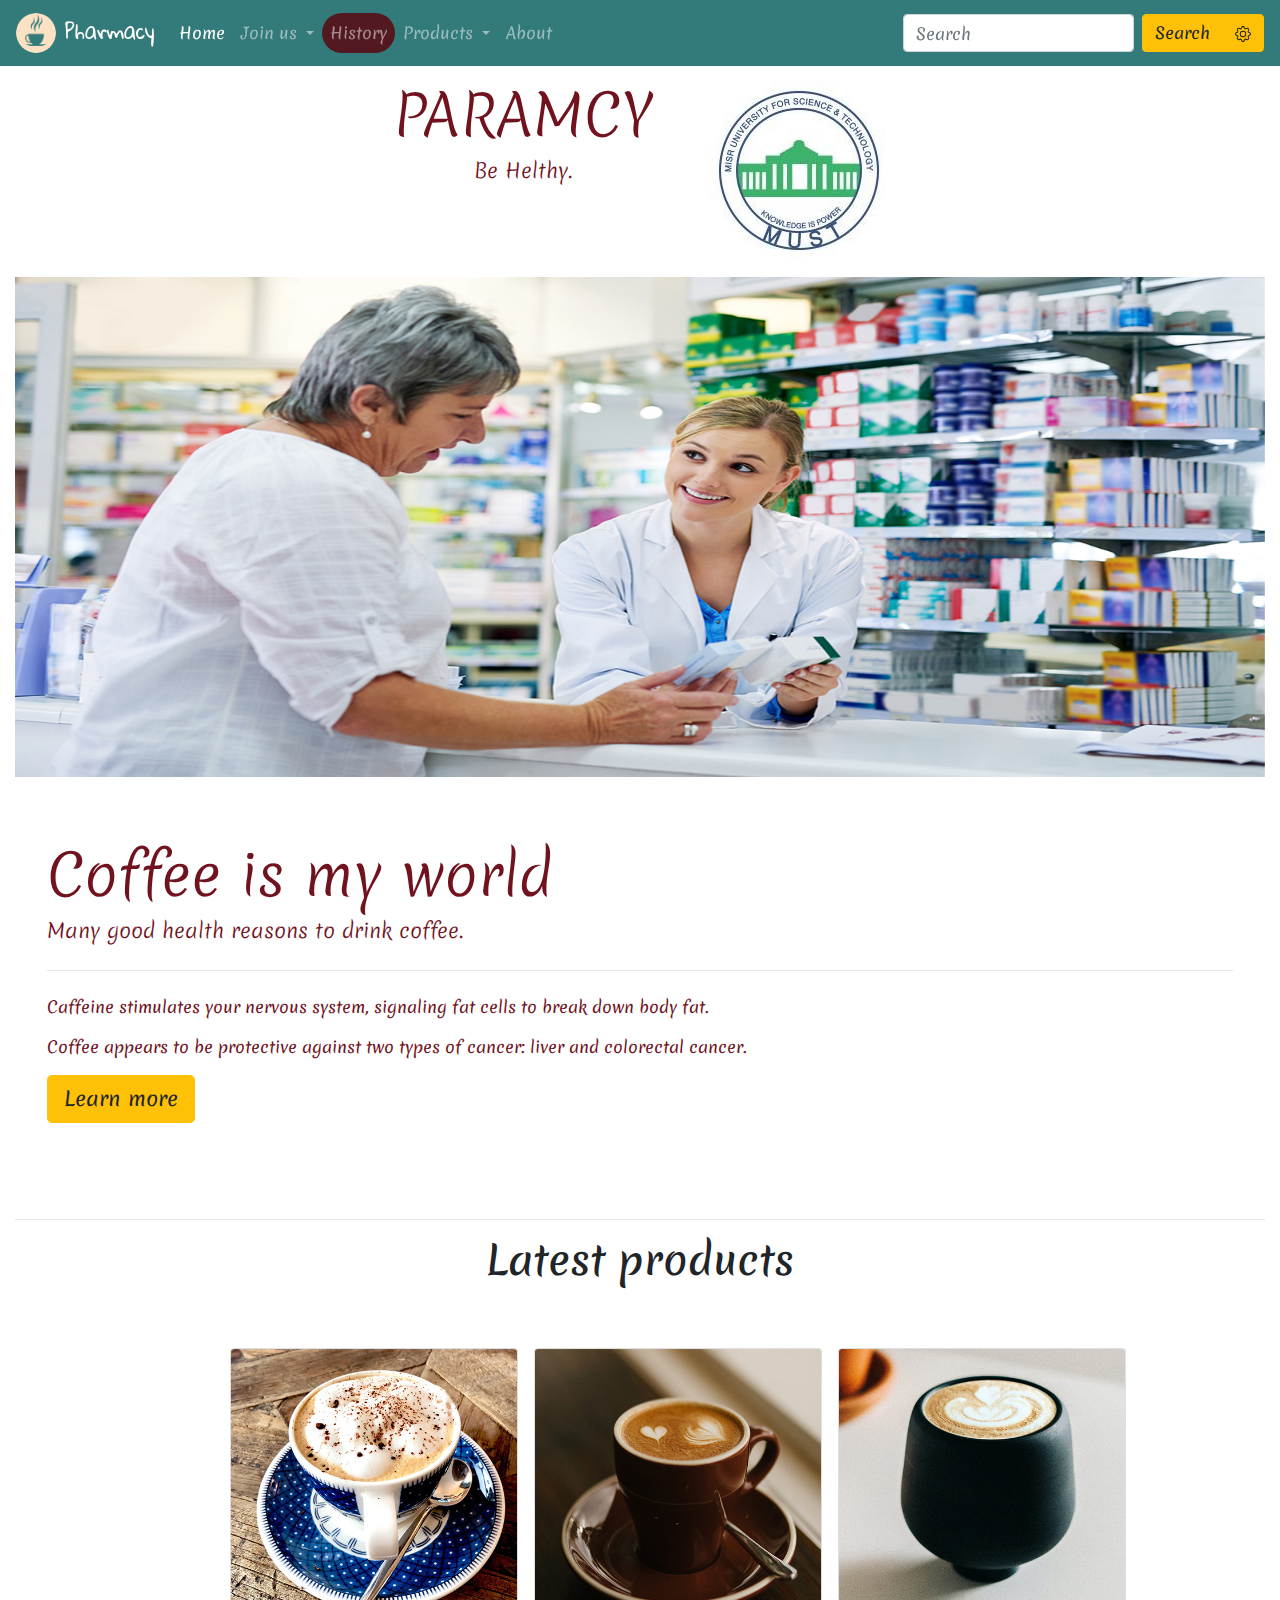
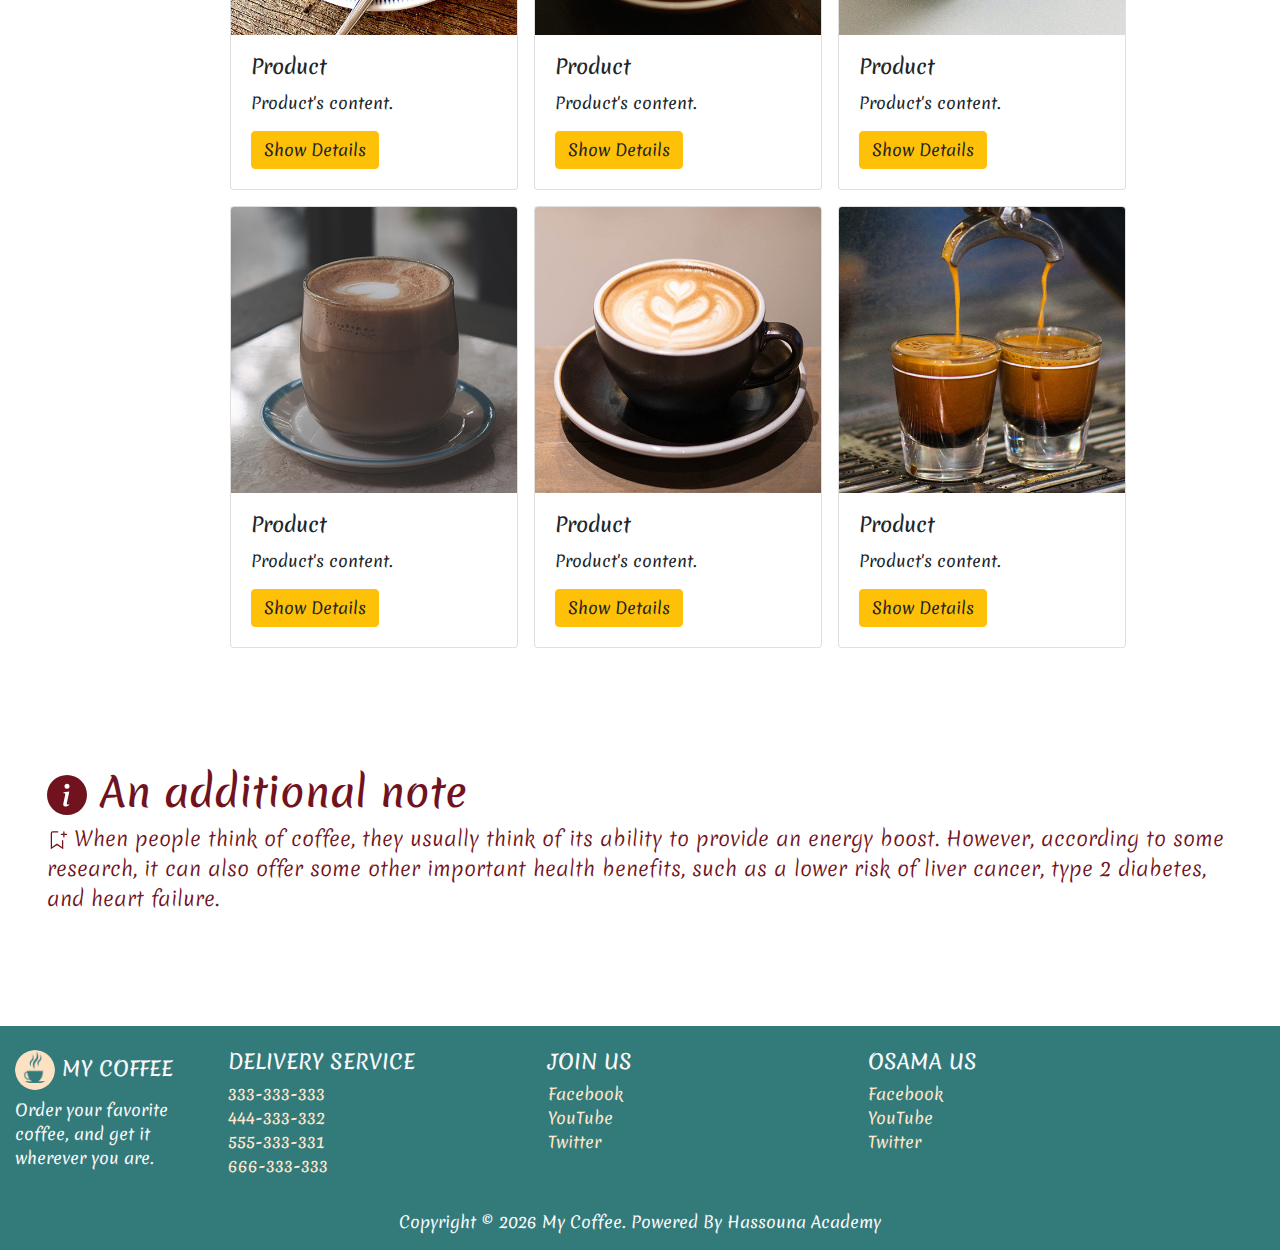
<file: index.html>
<!DOCTYPE html>
<html lang="en">
<head>
    <meta charset="UTF-8">
    <meta name="viewport" content="width=device-width, initial-scale=1.0">
    <link rel="stylesheet" href="css/bootstrap.min.css">
    <link rel="stylesheet" href="css/style.css">
    <link rel="stylesheet" href="css/pretty-checkbox.min.css">
    <title>My Coffee</title>
</head>
<body>
    
    <!--navbar-->
    <nav class="navbar navbar-expand-lg navbar-dark navbar-custom fixed-top">
        <a  class="navbar-brand" href="#" >
            <img src="img/mycoffee.png" class="img-brand" alt="My Coffee">
            Pharmacy
        </a>
        <button class="navbar-toggler" type="button" data-toggle="collapse" data-target="#navbarSupportedContent" aria-controls="navbarSupportedContent" aria-expanded="false" aria-label="Toggle navigation">
            <span class="navbar-toggler-icon"></span>
        </button>
        
        <div class="collapse navbar-collapse" id="navbarSupportedContent">
            <ul class="navbar-nav mr-auto">

              <li class="nav-item active">
                  <a class="nav-link" href="#">Home <span class="sr-only">(current)</span></a>
              </li>

              <li class="nav-item dropdown">
                <a class="nav-link dropdown-toggle" href="#" id="navbarDropdown" role="button" data-toggle="dropdown" aria-haspopup="true" aria-expanded="false">
                Join us
                </a>
                <div class="dropdown-menu animate slideIn" aria-labelledby="navbarDropdown">
                <a class="dropdown-item" href="#">Sign in</a>
                <a class="dropdown-item" href="#">Sign up</a>
                <div class="dropdown-divider"></div>
                <a class="dropdown-item" href="#">Profile</a>
                </div>
              </li>

              <li class="nav-item" id="coffee-nav-item">
                  <a class="nav-link" href="#">History</a>
              </li>

              <li class="nav-item dropdown">
                <a class="nav-link dropdown-toggle" href="#" id="navbarDropdown" role="button" data-toggle="dropdown" aria-haspopup="true" aria-expanded="false">
                Products
                </a>
                <div class="dropdown-menu animate slideIn" aria-labelledby="navbarDropdown">
                <a class="dropdown-item" href="#">stress medicen</a>
                <a class="dropdown-item" href="#">Café Latte</a>
                <div class="dropdown-divider"></div>
                <a class="dropdown-item" href="#">Cappuccino</a>
                <a class="dropdown-item" href="#">Espresso</a>
                <div class="dropdown-divider"></div>
                <a class="dropdown-item" href="#">All Products</a>
                </div>
              </li>

              <li class="nav-item">
                <a class="nav-link" href="#">About</a>
              </li>

            </ul>
            <form class="form-inline my-2 my-lg-0">
            <input class="form-control mr-sm-2 remove-outline" type="search" placeholder="Search" aria-label="Search">
            <div class="btn-group" role="group">
              <button class="btn btn-warning my-2 my-sm-0" type="submit">Search</button>
              <button class="btn btn-warning my-2 my-sm-0" type="submit">
                <svg class="bi bi-gear" width="1em" height="1em" viewBox="0 0 16 16" fill="currentColor" xmlns="http://www.w3.org/2000/svg">
                  <path fill-rule="evenodd" d="M8.837 1.626c-.246-.835-1.428-.835-1.674 0l-.094.319A1.873 1.873 0 014.377 3.06l-.292-.16c-.764-.415-1.6.42-1.184 1.185l.159.292a1.873 1.873 0 01-1.115 2.692l-.319.094c-.835.246-.835 1.428 0 1.674l.319.094a1.873 1.873 0 011.115 2.693l-.16.291c-.415.764.42 1.6 1.185 1.184l.292-.159a1.873 1.873 0 012.692 1.116l.094.318c.246.835 1.428.835 1.674 0l.094-.319a1.873 1.873 0 012.693-1.115l.291.16c.764.415 1.6-.42 1.184-1.185l-.159-.291a1.873 1.873 0 011.116-2.693l.318-.094c.835-.246.835-1.428 0-1.674l-.319-.094a1.873 1.873 0 01-1.115-2.692l.16-.292c.415-.764-.42-1.6-1.185-1.184l-.291.159A1.873 1.873 0 018.93 1.945l-.094-.319zm-2.633-.283c.527-1.79 3.065-1.79 3.592 0l.094.319a.873.873 0 001.255.52l.292-.16c1.64-.892 3.434.901 2.54 2.541l-.159.292a.873.873 0 00.52 1.255l.319.094c1.79.527 1.79 3.065 0 3.592l-.319.094a.873.873 0 00-.52 1.255l.16.292c.893 1.64-.902 3.434-2.541 2.54l-.292-.159a.873.873 0 00-1.255.52l-.094.319c-.527 1.79-3.065 1.79-3.592 0l-.094-.319a.873.873 0 00-1.255-.52l-.292.16c-1.64.893-3.433-.902-2.54-2.541l.159-.292a.873.873 0 00-.52-1.255l-.319-.094c-1.79-.527-1.79-3.065 0-3.592l.319-.094a.873.873 0 00.52-1.255l-.16-.292c-.892-1.64.902-3.433 2.541-2.54l.292.159a.873.873 0 001.255-.52l.094-.319z" clip-rule="evenodd"/>
                  <path fill-rule="evenodd" d="M8 5.754a2.246 2.246 0 100 4.492 2.246 2.246 0 000-4.492zM4.754 8a3.246 3.246 0 116.492 0 3.246 3.246 0 01-6.492 0z" clip-rule="evenodd"/>
                </svg>
              </button>
            </div>
            
            </form>
        </div>
    </nav>


    <div class="container-fluid">


      <!--jumbotron 1-->
      <section>
        <div class="jumbotron jumbotron-fluid p-3 m-0 text-center" >
          <div class="d-inline-block align-top" >
            <h1 class="display-4">PARAMCY</h1>
            <p class="lead" >
              Be Helthy.
            </p>
          </div>
          <div class="d-inline-block">
            <img src="img/misr-university.png" class="mycoffee-svg" alt="">
          </div>
        </div>
      </section>



      <!--carousel-->
      <section>
        <div id="carouselMyCoffee" class="carousel slide carousel-fade" data-ride="carousel">
          <div class="carousel-inner">

            <div class="carousel-item active" data-interval="1500">
                <img src="img/1.jpg"  class="d-block w-100" alt="...">
            </div>

            <div class="carousel-item" data-interval="1500">
              <img src="img/pharamcy.jpg" class="d-block w-100" alt="...">
            </div>

            <div class="carousel-item" data-interval="1500">
              <img src="img/img3.jpg" class="d-block w-100" alt="...">
            </div>

            <div class="carousel-item" data-interval="1500">
              <img src="img/img4.jpg" class="d-block w-100" alt="...">
            </div>

            <div class="carousel-item" data-interval="1500">
              <img src="img/img5.jpg" class="d-block w-100" alt="...">
            </div>

          </div>
        </div>
      </section>


      <!--jumbotron 2-->
      <section>
        <div class="jumbotron rounded-bottom">
          <h1 class="display-4">Coffee is my world</h1>
          <p class="lead">Many good health reasons to drink coffee.</p>
          <hr class="my-4">
          <p>Caffeine stimulates your nervous system, signaling fat cells to break down body fat.</p>
          <p>Coffee appears to be protective against two types of cancer: liver and colorectal cancer.</p>
          <a class="btn btn-warning btn-lg" href="#" role="button">Learn more</a>
        </div>
      </section>

      <hr>

      <!--new product-->
      <section>
        <h1 class="text-center">Latest products</h1>
        <div class="container-fluid">
          <div class="row p-5" style="padding-left: 17% !important;">

            <div>
              <div class="card m-2" style="width: 18rem;">
                <img src="img/pro1.jpg" class="card-img-top" alt="...">
                <div class="card-body">
                  <h5 class="card-title">Product</h5>
                  <p class="card-text">Product's content.</p>
                  <a href="#" class="btn btn-warning">Show Details</a>
                </div>
              </div>
            </div>

            <div>
              <div class="card m-2" style="width: 18rem;">
                <img src="img/pro2.jpg" class="card-img-top" alt="...">
                <div class="card-body">
                  <h5 class="card-title">Product</h5>
                  <p class="card-text">Product's content.</p>
                  <a href="#" class="btn btn-warning">Show Details</a>
                </div>
              </div>
            </div>

            <div>
              <div class="card m-2" style="width: 18rem;">
                <img src="img/pro3.jpg" class="card-img-top" alt="...">
                <div class="card-body">
                  <h5 class="card-title">Product</h5>
                  <p class="card-text">Product's content.</p>
                  <a href="#" class="btn btn-warning">Show Details</a>
                </div>
              </div>
            </div>

            <div>
              <div class="card m-2" style="width: 18rem;">
                <img src="img/pro4.jpg" class="card-img-top" alt="...">
                <div class="card-body">
                  <h5 class="card-title">Product</h5>
                  <p class="card-text">Product's content.</p>
                  <a href="#" class="btn btn-warning">Show Details</a>
                </div>
              </div>
            </div>
    
            <div>
              <div class="card m-2" style="width: 18rem;">
                <img src="img/pro5.jpg" class="card-img-top" alt="...">
                <div class="card-body">
                  <h5 class="card-title">Product</h5>
                  <p class="card-text">Product's content.</p>
                  <a href="#" class="btn btn-warning">Show Details</a>
                </div>
              </div>
            </div>

            <div>
              <div class="card m-2" style="width: 18rem;">
                <img src="img/pro6.jpg" class="card-img-top" alt="...">
                <div class="card-body">
                  <h5 class="card-title">Product</h5>
                  <p class="card-text">Product's content.</p>
                  <a href="#" class="btn btn-warning">Show Details</a>
                </div>
              </div>
            </div>

          </div>
        </div>
      </section>

      <!--jumbotron 2-->
      <section>
        <div class="jumbotron">
          <p class="h1">
            <svg class="bi bi-info-circle-fill" width="1em" height="1em" viewBox="0 0 16 16" fill="currentColor" xmlns="http://www.w3.org/2000/svg">
              <path fill-rule="evenodd" d="M8 16A8 8 0 108 0a8 8 0 000 16zm.93-9.412l-2.29.287-.082.38.45.083c.294.07.352.176.288.469l-.738 3.468c-.194.897.105 1.319.808 1.319.545 0 1.178-.252 1.465-.598l.088-.416c-.2.176-.492.246-.686.246-.275 0-.375-.193-.304-.533L8.93 6.588zM8 5.5a1 1 0 100-2 1 1 0 000 2z" clip-rule="evenodd"/>
            </svg>
            An additional note
          </p>
          <p class="lead">
            <svg class="bi bi-bookmark-plus" width="1em" height="1em" viewBox="0 0 16 16" fill="currentColor" xmlns="http://www.w3.org/2000/svg">
              <path fill-rule="evenodd" d="M4.5 2a.5.5 0 00-.5.5v11.066l4-2.667 4 2.667V8.5a.5.5 0 011 0v6.934l-5-3.333-5 3.333V2.5A1.5 1.5 0 014.5 1h4a.5.5 0 010 1h-4zm9-1a.5.5 0 01.5.5v2a.5.5 0 01-.5.5h-2a.5.5 0 010-1H13V1.5a.5.5 0 01.5-.5z" clip-rule="evenodd"/>
              <path fill-rule="evenodd" d="M13 3.5a.5.5 0 01.5-.5h2a.5.5 0 010 1H14v1.5a.5.5 0 01-1 0v-2z" clip-rule="evenodd"/>
            </svg>
            When people think of coffee, they usually think of its ability to provide an energy boost. However, according to some research, it can also offer some other important health benefits, such as a lower risk of liver cancer, type 2 diabetes, and heart failure.
          </p>
        </div>
      </section>
    
    </div>


    <!--footer-->
    <footer class="pt-4 navbar-custom text-light">
      <div class="container-fluid text-center text-md-left">

        <div class="row">

          <div class="col-md-2 mt-md-0 mt-3">
            <h5 class="text-uppercase">
              <img src="img/mycoffee.png" class="img-brand" alt="My Coffee">
              My Coffee
            </h5>
            <p>Order your favorite coffee, and get it wherever you are.</p>
          </div>

          <hr class="clearfix w-100 d-md-none pb-3">

          <div class="col-md-3 mb-md-0 mb-3">

            <h5 class="text-uppercase">Delivery Service</h5>

            <ul class="list-unstyled">
              <li><a href="tel:333333333">333-333-333</a></li>
              <li><a href="tel:444333332">444-333-332</a></li>
              <li><a href="tel:555333331">555-333-331</a></li>
              <li><a href="tel:666333333">666-333-333</a></li>
            </ul>

          </div>

          <div class="col-md-3 mb-md-0 mb-3">

            <h5 class="text-uppercase">Join Us</h5>

            <ul class="list-unstyled">
              <li><a href="#">Facebook</a></li>
              <li><a href="#">YouTube</a></li>
              <li><a href="#">Twitter</a></li>
            </ul>

          </div>

          <div class="col-md-3 mb-md-0 mb-3">

            <h5 class="text-uppercase">Osama Us</h5>

            <ul class="list-unstyled">
              <li><a href="#">Facebook</a></li>
              <li><a href="#">YouTube</a></li>
              <li><a href="#">Twitter</a></li>
            </ul>

          </div>

        </div>

      </div>

      <div class="text-center py-3">
        Copyright &copy; <span class="year">2019</span> My Coffee. Powered By Hassouna Academy
      </div>

    </footer>


    <script src="js/jquery-3.4.1.slim.min.js"></script>
    <script src="js/popper.min.js"></script>
    <script src="js/bootstrap.min.js"></script>
    <script>
        $(function () {
            $('[data-toggle="popover"]').popover()
        })
        $(".year").text( (new Date).getFullYear() );
    </script>
</body>
</html>
</file>
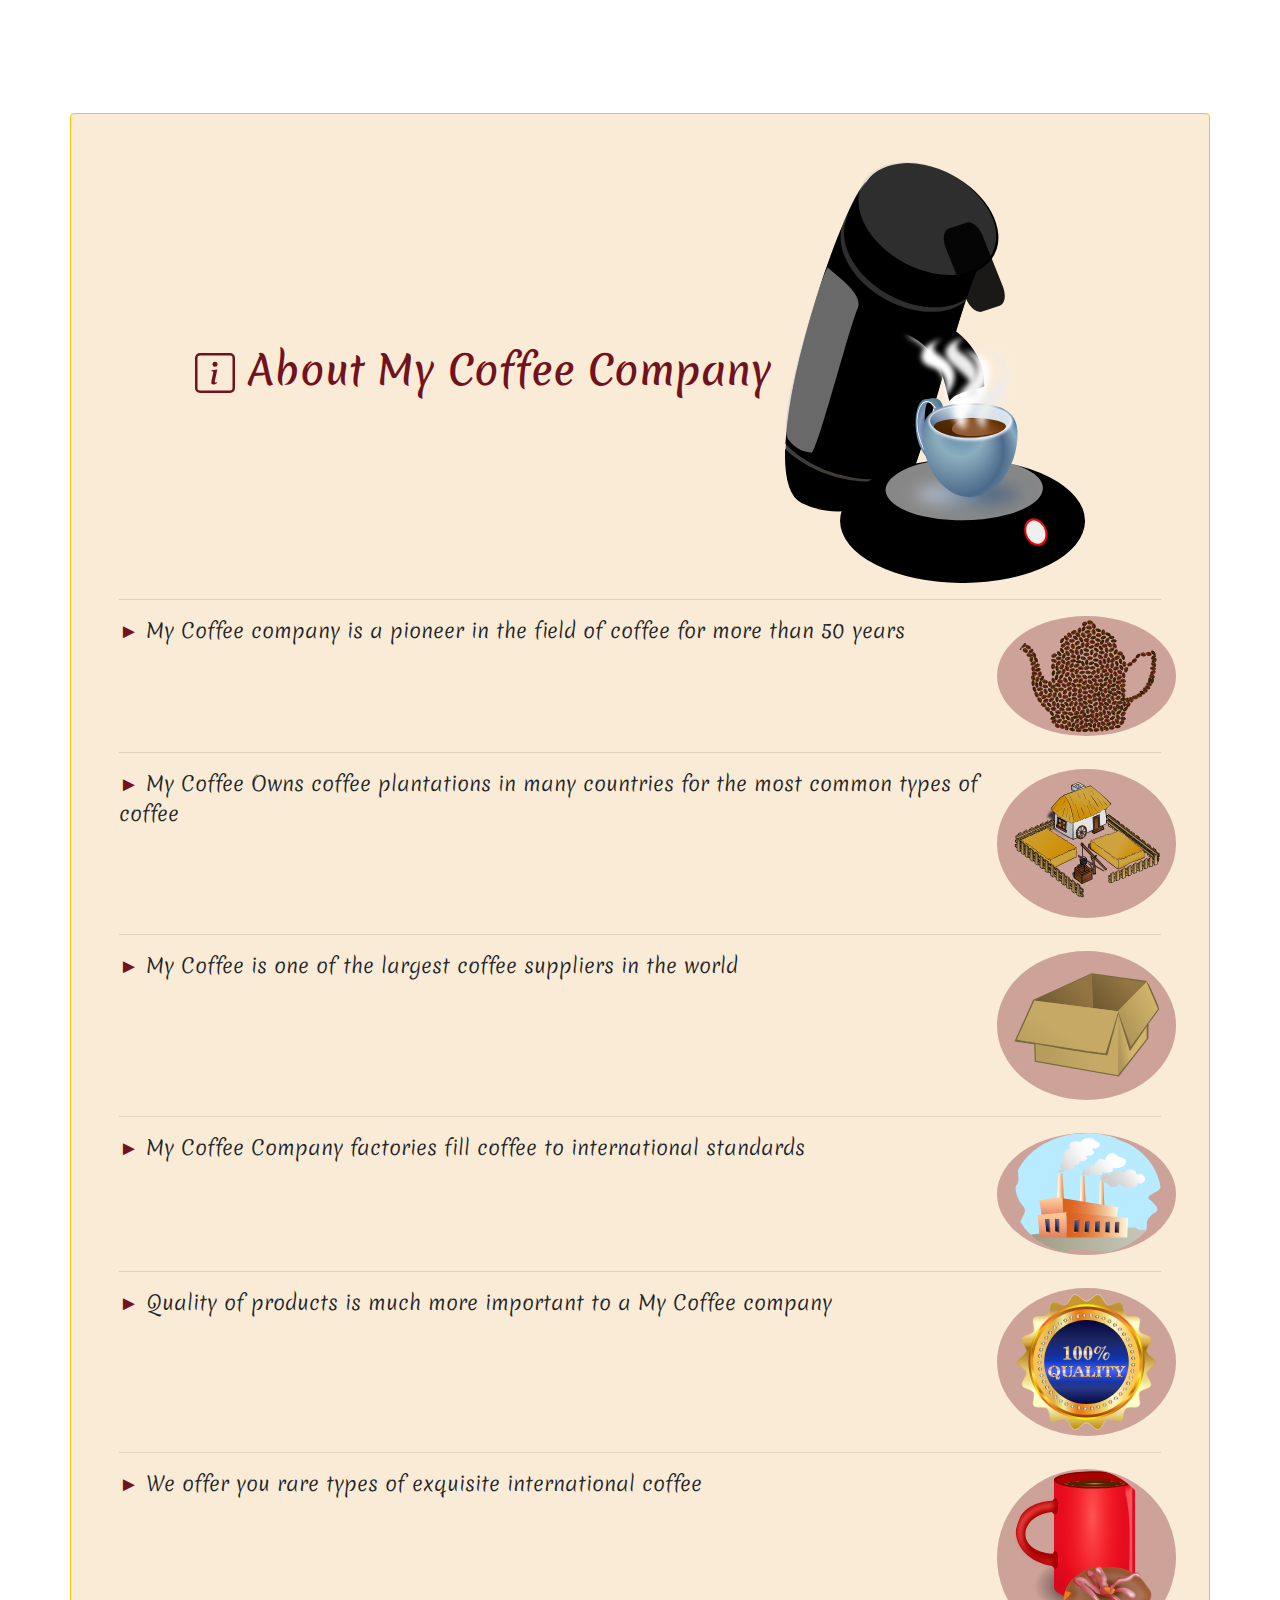
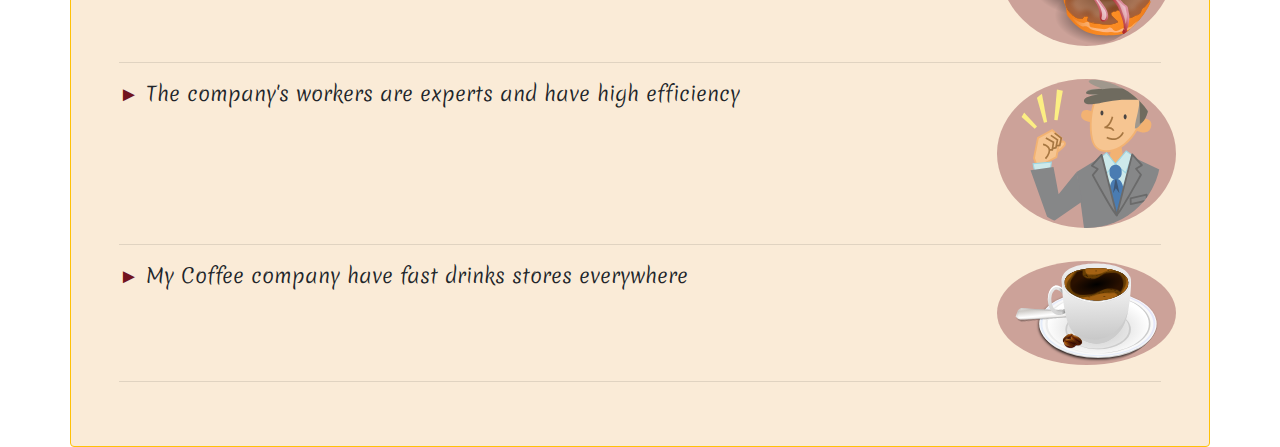
<file: about.html>
<!DOCTYPE html>
<html lang="en">
<head>
    <meta charset="UTF-8">
    <meta name="viewport" content="width=device-width, initial-scale=1.0">
    <link rel="stylesheet" href="css/bootstrap.min.css">
    <link rel="stylesheet" href="css/style.css">
    <link rel="stylesheet" href="css/pretty-checkbox.min.css">
    <title>About</title>
</head>
<body>
    

    <div class="my-content container p-5 my-5 rounded border border-warning">
        <h1 class="text-center">
            <svg class="bi bi-info-square" width="1em" height="1em" viewBox="0 0 16 16" fill="currentColor" xmlns="http://www.w3.org/2000/svg">
                <path fill-rule="evenodd" d="M14 1H2a1 1 0 00-1 1v12a1 1 0 001 1h12a1 1 0 001-1V2a1 1 0 00-1-1zM2 0a2 2 0 00-2 2v12a2 2 0 002 2h12a2 2 0 002-2V2a2 2 0 00-2-2H2z" clip-rule="evenodd"/>
                <path d="M8.93 6.588l-2.29.287-.082.38.45.083c.294.07.352.176.288.469l-.738 3.468c-.194.897.105 1.319.808 1.319.545 0 1.178-.252 1.465-.598l.088-.416c-.2.176-.492.246-.686.246-.275 0-.375-.193-.304-.533L8.93 6.588z"/>
                <circle cx="8" cy="4.5" r="1"/>
            </svg>
            About My Coffee Company
            <div class="d-inline-block">
                <img src="img/coffee2.svg" class="w-100" alt="">
            </div>
        </h1>
        <hr>
        <div class="clearfix row">
            <p class="col-10 lead">My Coffee company is a pioneer in the field of coffee for more than 50 years</p>
            <img src="img/coffee3.svg" class="col-2 float-right about-img rounded-circle" alt="">
        </div>
        <hr>
        <div class="clearfix row">
            <p class="col-10 lead">My Coffee Owns coffee plantations in many countries for the most common types of coffee</p>
            <img src="img/farm.svg" class="col-2 float-right about-img rounded-circle" alt="">
        </div>
        <hr>
        <div class="clearfix row">
            <p class="col-10 lead">My Coffee is one of the largest coffee suppliers in the world</p>
            <img src="img/supply.svg" class="col-2 float-right about-img rounded-circle" alt="">
        </div>
        <hr>
        <div class="clearfix row">
            <p class="col-10 lead">My Coffee Company factories fill coffee to international standards</p>
            <img src="img/factory.svg" class="col-2 float-right about-img rounded-circle" alt="">
        </div>
        <hr>
        <div class="clearfix row">
            <p class="col-10 lead">Quality of products is much more important to a My Coffee company</p>
            <img src="img/quality.svg" class="col-2 float-right about-img rounded-circle" alt="">
        </div>
        <hr>
        <div class="clearfix row">
            <p class="col-10 lead">We offer you rare types of exquisite international coffee</p>
            <img src="img/coffee4.svg" class="col-2 float-right about-img rounded-circle" alt="">
        </div>
        <hr>
        <div class="clearfix row">
            <p class="col-10 lead">The company's workers are experts and have high efficiency</p>
            <img src="img/employee.svg" class="col-2 float-right about-img rounded-circle" alt="">
        </div>
        <hr>
        <div class="clearfix row">
            <p class="col-10 lead">My Coffee company have fast drinks stores everywhere</p>
            <img src="img/coffee5.svg" class="col-2 float-right about-img rounded-circle" alt="">
        </div>
        <hr>
    </div>

    <script src="js/jquery-3.4.1.slim.min.js"></script>
    <script src="js/popper.min.js"></script>
    <script src="js/bootstrap.min.js"></script>
</body>
</html>
</file>
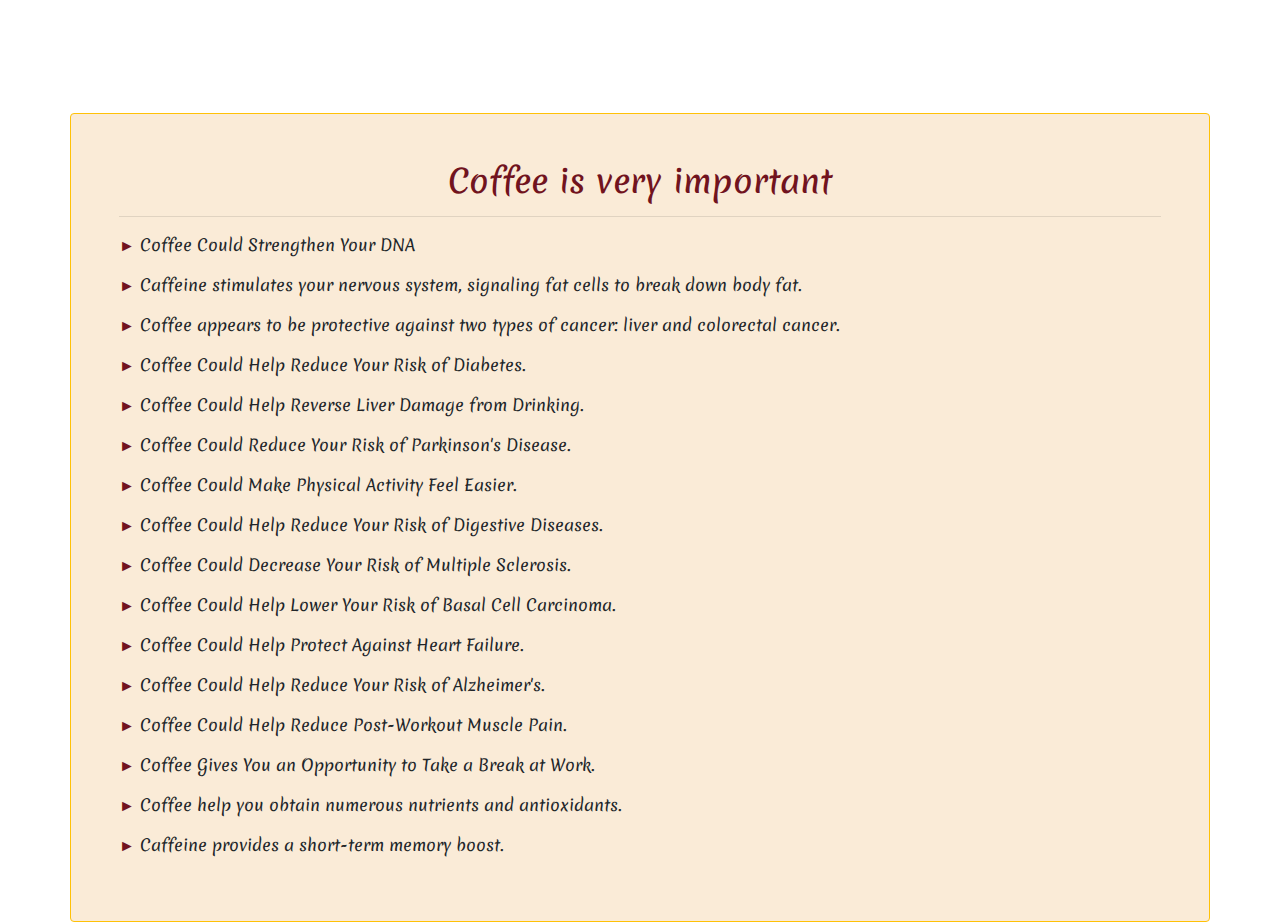
<file: coffee.html>
<!DOCTYPE html>
<html lang="en">
<head>
    <meta charset="UTF-8">
    <meta name="viewport" content="width=device-width, initial-scale=1.0">
    <link rel="stylesheet" href="css/bootstrap.min.css">
    <link rel="stylesheet" href="css/style.css">
    <link rel="stylesheet" href="css/pretty-checkbox.min.css">
    <title>Coffee</title>
</head>
<body>
    

    <div class="my-content container p-5 my-5 rounded border border-warning">
        <h2 class="text-center">Coffee is very important</h2>
        <hr>
        <p>Coffee Could Strengthen Your DNA</p>
        <p>Caffeine stimulates your nervous system, signaling fat cells to break down body fat.</p>
        <p>Coffee appears to be protective against two types of cancer: liver and colorectal cancer.</p>
        <p>Coffee Could Help Reduce Your Risk of Diabetes.</p>
        <p>Coffee Could Help Reverse Liver Damage from Drinking.</p>
        <p>Coffee Could Reduce Your Risk of Parkinson's Disease.</p>
        <p>Coffee Could Make Physical Activity Feel Easier.</p>
        <p>Coffee Could Help Reduce Your Risk of Digestive Diseases.</p>
        <p>Coffee Could Decrease Your Risk of Multiple Sclerosis.</p>
        <p>Coffee Could Help Lower Your Risk of Basal Cell Carcinoma.</p>
        <p>Coffee Could Help Protect Against Heart Failure.</p>
        <p>Coffee Could Help Reduce Your Risk of Alzheimer's.</p>
        <p>Coffee Could Help Reduce Post-Workout Muscle Pain.</p>
        <p>Coffee Gives You an Opportunity to Take a Break at Work.</p>
        <p>Coffee help you obtain numerous nutrients and antioxidants.</p>
        <p>Caffeine provides a short-term memory boost.</p>
    </div>

    <script src="js/jquery-3.4.1.slim.min.js"></script>
    <script src="js/popper.min.js"></script>
    <script src="js/bootstrap.min.js"></script>
</body>
</html>
</file>
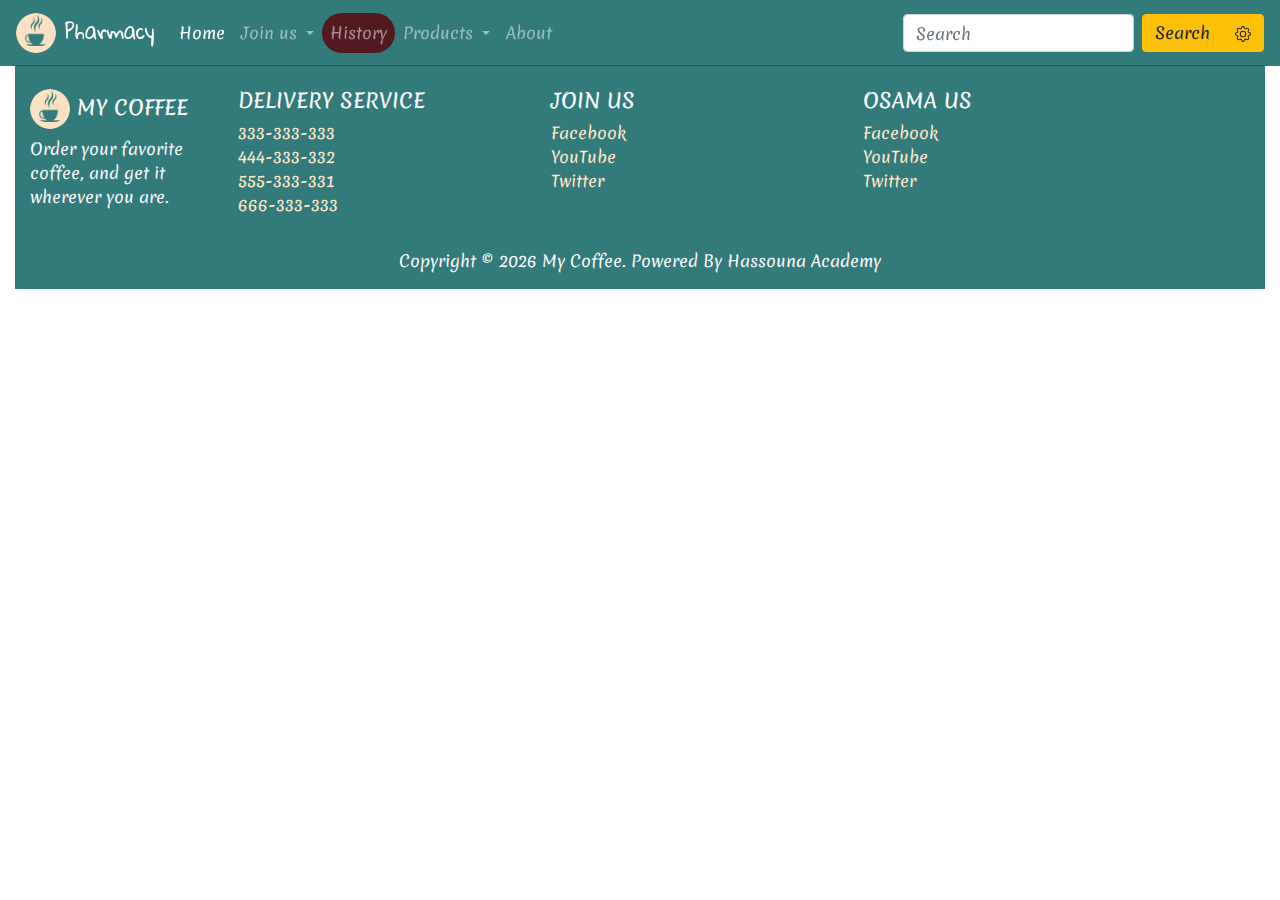
<file: contactAs.html>
<!DOCTYPE html>
<html lang="en">
<head>
    <meta charset="UTF-8">
    <meta name="viewport" content="width=device-width, initial-scale=1.0">
    <link rel="stylesheet" href="css/bootstrap.min.css">
    <link rel="stylesheet" href="css/style.css">
    <link rel="stylesheet" href="css/pretty-checkbox.min.css">
    <title>My Coffee</title>
</head>
<body>
    
    <!--navbar-->
    <nav class="navbar navbar-expand-lg navbar-dark navbar-custom fixed-top">
        <a  class="navbar-brand" href="#" >
            <img src="img/mycoffee.png" class="img-brand" alt="My Coffee">
            Pharmacy
        </a>
        <button class="navbar-toggler" type="button" data-toggle="collapse" data-target="#navbarSupportedContent" aria-controls="navbarSupportedContent" aria-expanded="false" aria-label="Toggle navigation">
            <span class="navbar-toggler-icon"></span>
        </button>
        
        <div class="collapse navbar-collapse" id="navbarSupportedContent">
            <ul class="navbar-nav mr-auto">

              <li class="nav-item active">
                  <a class="nav-link" href="#">Home <span class="sr-only">(current)</span></a>
              </li>

              <li class="nav-item dropdown">
                <a class="nav-link dropdown-toggle" href="#" id="navbarDropdown" role="button" data-toggle="dropdown" aria-haspopup="true" aria-expanded="false">
                Join us
                </a>
                <div class="dropdown-menu animate slideIn" aria-labelledby="navbarDropdown">
                <a class="dropdown-item" href="#">Sign in</a>
                <a class="dropdown-item" href="#">Sign up</a>
                <div class="dropdown-divider"></div>
                <a class="dropdown-item" href="#">Profile</a>
                </div>
              </li>

              <li class="nav-item" id="coffee-nav-item">
                  <a class="nav-link" href="#">History</a>
              </li>

              <li class="nav-item dropdown">
                <a class="nav-link dropdown-toggle" href="#" id="navbarDropdown" role="button" data-toggle="dropdown" aria-haspopup="true" aria-expanded="false">
                Products
                </a>
                <div class="dropdown-menu animate slideIn" aria-labelledby="navbarDropdown">
                <a class="dropdown-item" href="#">stress medicen</a>
                <a class="dropdown-item" href="#">Café Latte</a>
                <div class="dropdown-divider"></div>
                <a class="dropdown-item" href="#">Cappuccino</a>
                <a class="dropdown-item" href="#">Espresso</a>
                <div class="dropdown-divider"></div>
                <a class="dropdown-item" href="#">All Products</a>
                </div>
              </li>

              <li class="nav-item">
                <a class="nav-link" href="#">About</a>
              </li>

            </ul>
            <form class="form-inline my-2 my-lg-0">
            <input class="form-control mr-sm-2 remove-outline" type="search" placeholder="Search" aria-label="Search">
            <div class="btn-group" role="group">
              <button class="btn btn-warning my-2 my-sm-0" type="submit">Search</button>
              <button class="btn btn-warning my-2 my-sm-0" type="submit">
                <svg class="bi bi-gear" width="1em" height="1em" viewBox="0 0 16 16" fill="currentColor" xmlns="http://www.w3.org/2000/svg">
                  <path fill-rule="evenodd" d="M8.837 1.626c-.246-.835-1.428-.835-1.674 0l-.094.319A1.873 1.873 0 014.377 3.06l-.292-.16c-.764-.415-1.6.42-1.184 1.185l.159.292a1.873 1.873 0 01-1.115 2.692l-.319.094c-.835.246-.835 1.428 0 1.674l.319.094a1.873 1.873 0 011.115 2.693l-.16.291c-.415.764.42 1.6 1.185 1.184l.292-.159a1.873 1.873 0 012.692 1.116l.094.318c.246.835 1.428.835 1.674 0l.094-.319a1.873 1.873 0 012.693-1.115l.291.16c.764.415 1.6-.42 1.184-1.185l-.159-.291a1.873 1.873 0 011.116-2.693l.318-.094c.835-.246.835-1.428 0-1.674l-.319-.094a1.873 1.873 0 01-1.115-2.692l.16-.292c.415-.764-.42-1.6-1.185-1.184l-.291.159A1.873 1.873 0 018.93 1.945l-.094-.319zm-2.633-.283c.527-1.79 3.065-1.79 3.592 0l.094.319a.873.873 0 001.255.52l.292-.16c1.64-.892 3.434.901 2.54 2.541l-.159.292a.873.873 0 00.52 1.255l.319.094c1.79.527 1.79 3.065 0 3.592l-.319.094a.873.873 0 00-.52 1.255l.16.292c.893 1.64-.902 3.434-2.541 2.54l-.292-.159a.873.873 0 00-1.255.52l-.094.319c-.527 1.79-3.065 1.79-3.592 0l-.094-.319a.873.873 0 00-1.255-.52l-.292.16c-1.64.893-3.433-.902-2.54-2.541l.159-.292a.873.873 0 00-.52-1.255l-.319-.094c-1.79-.527-1.79-3.065 0-3.592l.319-.094a.873.873 0 00.52-1.255l-.16-.292c-.892-1.64.902-3.433 2.541-2.54l.292.159a.873.873 0 001.255-.52l.094-.319z" clip-rule="evenodd"/>
                  <path fill-rule="evenodd" d="M8 5.754a2.246 2.246 0 100 4.492 2.246 2.246 0 000-4.492zM4.754 8a3.246 3.246 0 116.492 0 3.246 3.246 0 01-6.492 0z" clip-rule="evenodd"/>
                </svg>
              </button>
            </div>
            
            </form>
        </div>
    </nav>


    <div class="container-fluid">


      


    <!--footer-->
    <footer class="pt-4 navbar-custom text-light">
      <div class="container-fluid text-center text-md-left">

        <div class="row">

          <div class="col-md-2 mt-md-0 mt-3">
            <h5 class="text-uppercase">
              <img src="img/mycoffee.png" class="img-brand" alt="My Coffee">
              My Coffee
            </h5>
            <p>Order your favorite coffee, and get it wherever you are.</p>
          </div>

          <hr class="clearfix w-100 d-md-none pb-3">

          <div class="col-md-3 mb-md-0 mb-3">

            <h5 class="text-uppercase">Delivery Service</h5>

            <ul class="list-unstyled">
              <li><a href="tel:333333333">333-333-333</a></li>
              <li><a href="tel:444333332">444-333-332</a></li>
              <li><a href="tel:555333331">555-333-331</a></li>
              <li><a href="tel:666333333">666-333-333</a></li>
            </ul>

          </div>

          <div class="col-md-3 mb-md-0 mb-3">

            <h5 class="text-uppercase">Join Us</h5>

            <ul class="list-unstyled">
              <li><a href="#">Facebook</a></li>
              <li><a href="#">YouTube</a></li>
              <li><a href="#">Twitter</a></li>
            </ul>

          </div>

          <div class="col-md-3 mb-md-0 mb-3">

            <h5 class="text-uppercase">Osama Us</h5>

            <ul class="list-unstyled">
              <li><a href="#">Facebook</a></li>
              <li><a href="#">YouTube</a></li>
              <li><a href="#">Twitter</a></li>
            </ul>

          </div>

        </div>

      </div>

      <div class="text-center py-3">
        Copyright &copy; <span class="year">2019</span> My Coffee. Powered By Hassouna Academy
      </div>

    </footer>


    <script src="js/jquery-3.4.1.slim.min.js"></script>
    <script src="js/popper.min.js"></script>
    <script src="js/bootstrap.min.js"></script>
    <script>
        $(function () {
            $('[data-toggle="popover"]').popover()
        })
        $(".year").text( (new Date).getFullYear() );
    </script>
</body>
</html>
</file>
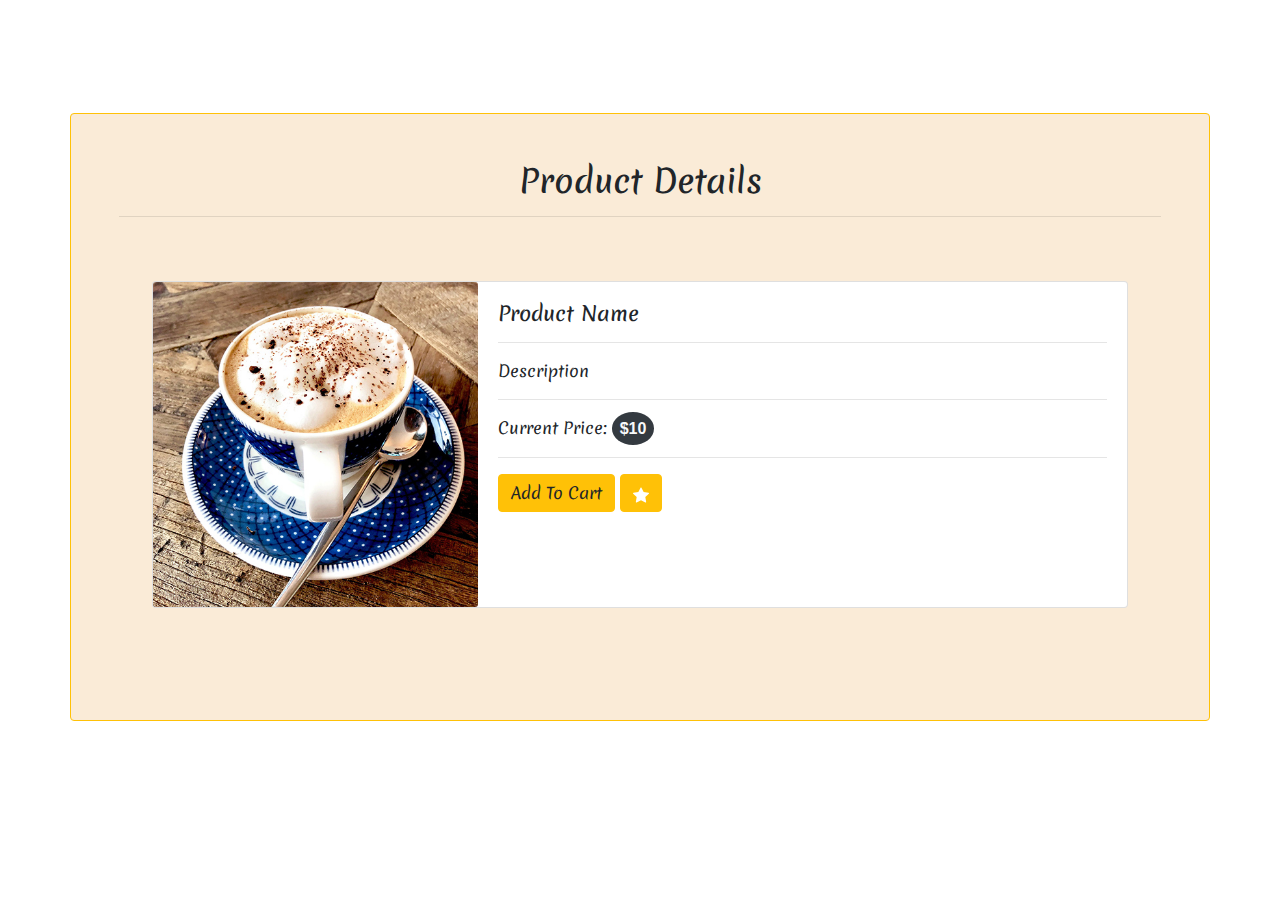
<file: product.html>
<!DOCTYPE html>
<html lang="en">
<head>
    <meta charset="UTF-8">
    <meta name="viewport" content="width=device-width, initial-scale=1.0">
    <link rel="stylesheet" href="css/bootstrap.min.css">
    <link rel="stylesheet" href="css/style.css">
    <link rel="stylesheet" href="css/pretty-checkbox.min.css">
    <title>Product</title>
</head>
<body>
    

    <div class="my-form container p-5 my-5 rounded border border-warning">
        <form>
            <h2 class="text-center">Product Details</h2>
            <hr>

            <section>
                
                  <div class="row p-5 " >

                    <div class="card mb-3 w-100" >
                      <div class="row no-gutters">
                        <div class="col-md-4">
                          <img src="img/pro1.jpg" class="card-img" alt="...">
                        </div>
                        <div class="col-md-8">
                          <div class="card-body">
                            <h5 class="card-title" id="productName">Product Name</h5>
                            <hr>
                            <p class="card-text" id="description">Description</p>
                            <hr>
                            <p class="card-text">Current Price: <span id="price" class="bg-dark text-light rounded-circle p-2">$10</span></p>
                            <hr>
                            <button type="submit" class="btn btn-warning">Add To Cart</button>
                            <button type="submit" class="btn btn-warning text-white">
                              <svg class="bi bi-star-fill" width="1em" height="1em" viewBox="0 0 16 16" fill="currentColor" xmlns="http://www.w3.org/2000/svg">
                                <path d="M3.612 15.443c-.386.198-.824-.149-.746-.592l.83-4.73L.173 6.765c-.329-.314-.158-.888.283-.95l4.898-.696L7.538.792c.197-.39.73-.39.927 0l2.184 4.327 4.898.696c.441.062.612.636.283.95l-3.523 3.356.83 4.73c.078.443-.36.79-.746.592L8 13.187l-4.389 2.256z"/>
                              </svg>
                            </button>
                          </div>
                        </div>
                      </div>
                    </div>

                  </div>
                
            </section>
        

        </form>

    </div>

    <script src="js/jquery-3.4.1.slim.min.js"></script>
    <script src="js/popper.min.js"></script>
    <script src="js/bootstrap.min.js"></script>
</body>
</html>
</file>
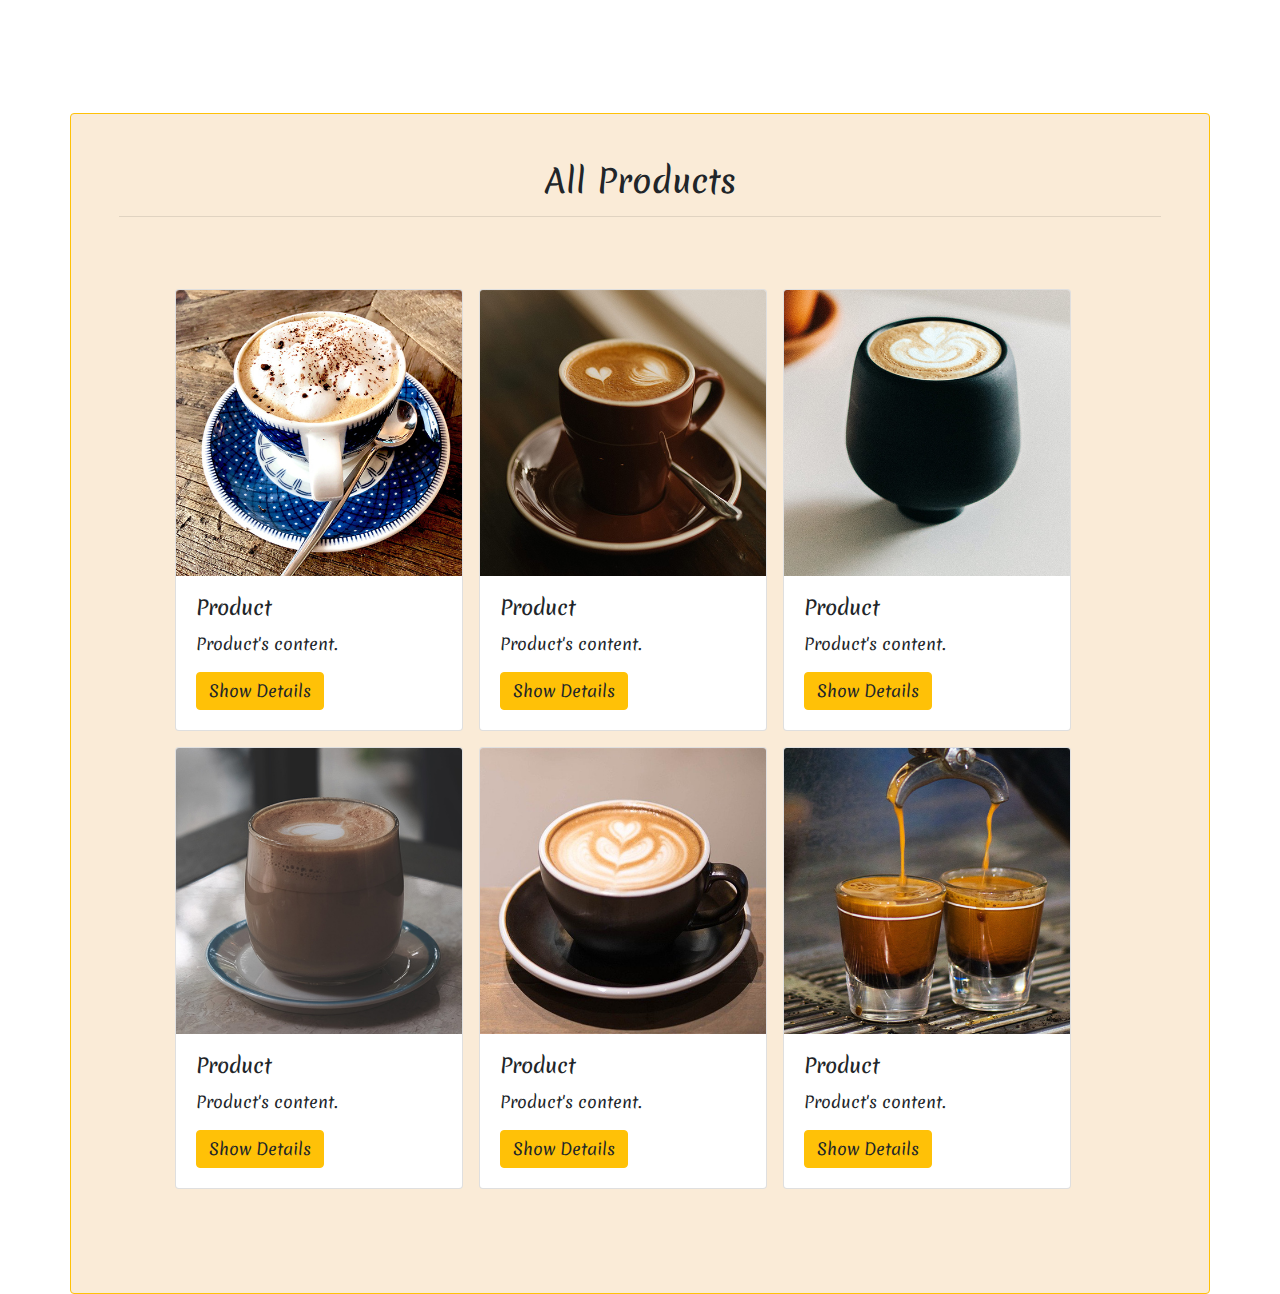
<file: products.html>
<!DOCTYPE html>
<html lang="en">
<head>
    <meta charset="UTF-8">
    <meta name="viewport" content="width=device-width, initial-scale=1.0">
    <link rel="stylesheet" href="css/bootstrap.min.css">
    <link rel="stylesheet" href="css/style.css">
    <link rel="stylesheet" href="css/pretty-checkbox.min.css">
    <title>All Products</title>
</head>
<body>
    

    <div class="my-form container p-5 my-5 rounded border border-warning">
        <form>
            <h2 class="text-center">All Products</h2>
            <hr>

            <section>
                <div class="container-fluid">
                  <div class="row p-5" >
        
                    <div>
                      <div class="card m-2" style="width: 18rem;">
                        <img src="img/pro1.jpg" class="card-img-top" alt="...">
                        <div class="card-body">
                          <h5 class="card-title">Product</h5>
                          <p class="card-text">Product's content.</p>
                          <a href="#" class="btn btn-warning">Show Details</a>
                        </div>
                      </div>
                    </div>
        
                    <div>
                      <div class="card m-2" style="width: 18rem;">
                        <img src="img/pro2.jpg" class="card-img-top" alt="...">
                        <div class="card-body">
                          <h5 class="card-title">Product</h5>
                          <p class="card-text">Product's content.</p>
                          <a href="#" class="btn btn-warning">Show Details</a>
                        </div>
                      </div>
                    </div>
        
                    <div>
                      <div class="card m-2" style="width: 18rem;">
                        <img src="img/pro3.jpg" class="card-img-top" alt="...">
                        <div class="card-body">
                          <h5 class="card-title">Product</h5>
                          <p class="card-text">Product's content.</p>
                          <a href="#" class="btn btn-warning">Show Details</a>
                        </div>
                      </div>
                    </div>
        
                    <div>
                      <div class="card m-2" style="width: 18rem;">
                        <img src="img/pro4.jpg" class="card-img-top" alt="...">
                        <div class="card-body">
                          <h5 class="card-title">Product</h5>
                          <p class="card-text">Product's content.</p>
                          <a href="#" class="btn btn-warning">Show Details</a>
                        </div>
                      </div>
                    </div>
            
                    <div>
                      <div class="card m-2" style="width: 18rem;">
                        <img src="img/pro5.jpg" class="card-img-top" alt="...">
                        <div class="card-body">
                          <h5 class="card-title">Product</h5>
                          <p class="card-text">Product's content.</p>
                          <a href="#" class="btn btn-warning">Show Details</a>
                        </div>
                      </div>
                    </div>
        
                    <div>
                      <div class="card m-2" style="width: 18rem;">
                        <img src="img/pro6.jpg" class="card-img-top" alt="...">
                        <div class="card-body">
                          <h5 class="card-title">Product</h5>
                          <p class="card-text">Product's content.</p>
                          <a href="#" class="btn btn-warning">Show Details</a>
                        </div>
                      </div>
                    </div>
        
                  </div>
                </div>
            </section>
        

        </form>

    </div>

    <script src="js/jquery-3.4.1.slim.min.js"></script>
    <script src="js/popper.min.js"></script>
    <script src="js/bootstrap.min.js"></script>
</body>
</html>
</file>
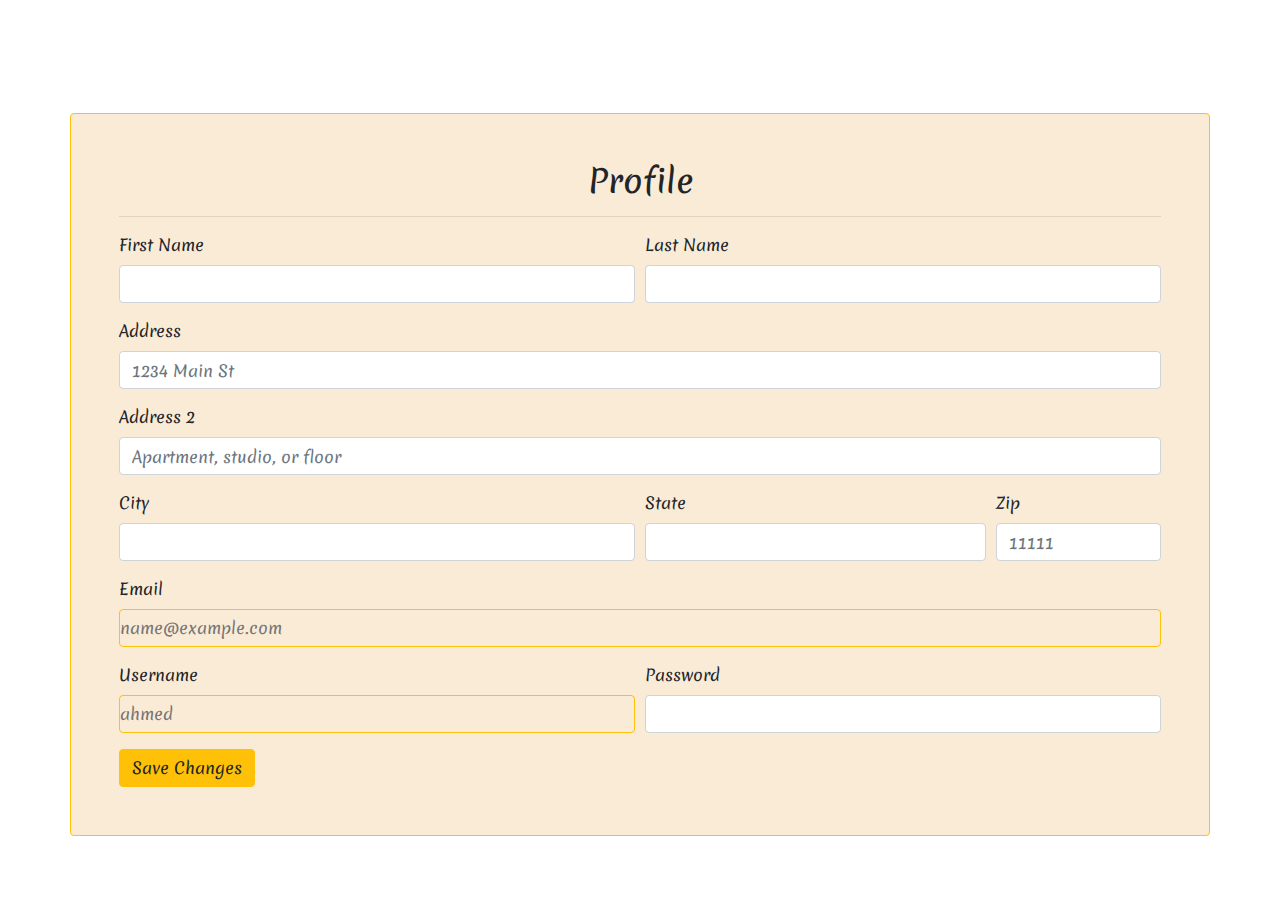
<file: profile.html>
<!DOCTYPE html>
<html lang="en">
<head>
    <meta charset="UTF-8">
    <meta name="viewport" content="width=device-width, initial-scale=1.0">
    <link rel="stylesheet" href="css/bootstrap.min.css">
    <link rel="stylesheet" href="css/style.css">
    <link rel="stylesheet" href="css/pretty-checkbox.min.css">
    <title>Profile</title>
</head>
<body>
    

    <div class="my-form container p-5 my-5 rounded border border-warning">
        <form>
            <h2 class="text-center">Profile</h2>
            <hr>

            <div class="form-row">
                <div class="form-group col-md-6">
                    <label for="inputFirstName">First Name</label>
                    <input type="text" class="form-control" id="inputFirstName" required>
                </div>
                <div class="form-group col-md-6">
                    <label for="inputLastName">Last Name</label>
                    <input type="text" class="form-control" id="inputLastName" required>
                </div>
            </div>

            <div class="form-group">
                <label for="inputAddress">Address</label>
                <input type="text" class="form-control" id="inputAddress" placeholder="1234 Main St" required>
            </div>
            <div class="form-group">
                <label for="inputAddress2">Address 2</label>
                <input type="text" class="form-control" id="inputAddress2" placeholder="Apartment, studio, or floor" required>
            </div>
            <div class="form-row">
                <div class="form-group col-md-6">
                    <label for="inputCity">City</label>
                    <input type="text" class="form-control" id="inputCity" required>
                </div>
                <div class="form-group col-md-4">
                    <label for="inputZip">State</label>
                    <input type="text" class="form-control" id="inputZip" required>
                </div>
                <div class="form-group col-md-2">
                    <label for="inputZip">Zip</label>
                    <input type="text" class="form-control" id="inputZip" placeholder="11111" required>
                </div>
            </div>
            <div class="form-group">
                <label for="inputEmail">Email</label>
                <input type="email" readonly class="form-control-plaintext border border-warning rounded" id="inputEmail" placeholder="name@example.com" required>
            </div>
            <div class="form-row">
                <div class="form-group col-md-6">
                    <label for="inputUsername">Username</label>
                    <input type="text" readonly class="form-control-plaintext border border-warning rounded" id="inputUsername" placeholder="ahmed" required>
                </div>
                <div class="form-group col-md-6">
                    <label for="inputPassword">Password</label>
                    <input type="password" class="form-control" id="inputPassword" required>
                </div>
            </div>

            <button type="submit" class="btn btn-warning">Save Changes</button>
        </form>


    </div>

    <script src="js/jquery-3.4.1.slim.min.js"></script>
    <script src="js/popper.min.js"></script>
    <script src="js/bootstrap.min.js"></script>
</body>
</html>
</file>
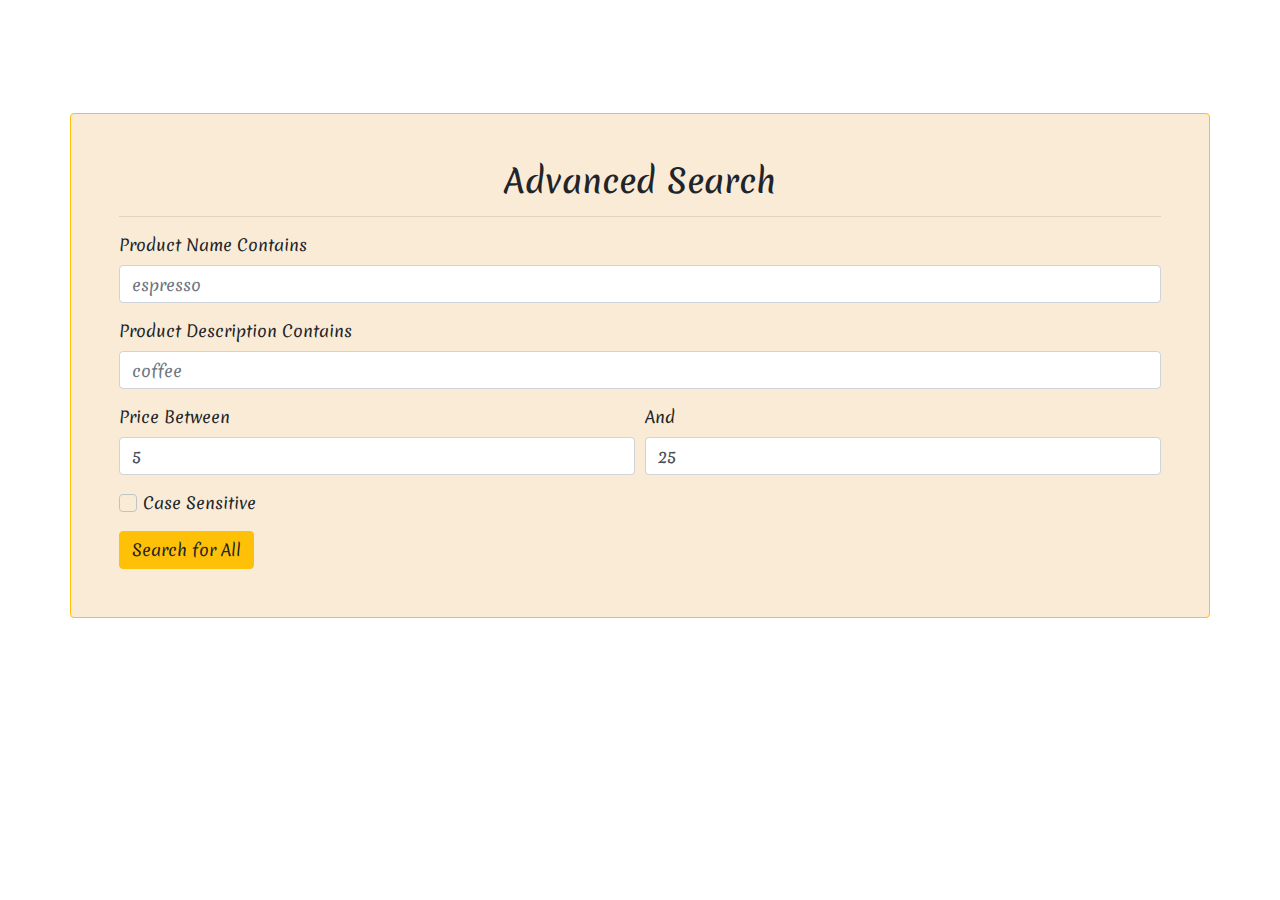
<file: search.html>
<!DOCTYPE html>
<html lang="en">
<head>
    <meta charset="UTF-8">
    <meta name="viewport" content="width=device-width, initial-scale=1.0">
    <link rel="stylesheet" href="css/bootstrap.min.css">
    <link rel="stylesheet" href="css/style.css">
    <link rel="stylesheet" href="css/pretty-checkbox.min.css">
    <title>Search</title>
</head>
<body>
    

    <div class="my-form container p-5 my-5 rounded border border-warning">
        <form>
            <h2 class="text-center">Advanced Search</h2>
            <hr>

            <div class="form-group">
                <label for="inputSearchProductName">Product Name Contains</label>
                <input type="text" class="form-control" id="inputSearchProductName" placeholder="espresso">
            </div>
            
            <div class="form-group">
                <label for="inputSearchProductDescription">Product Description Contains</label>
                <input type="text" class="form-control" id="inputSearchProductDescription" placeholder="coffee">
            </div>

            <div class="form-row">

                <div class="form-group col-md-6">
                    <label for="inputSearchPrice1">Price Between</label>
                    <input type="number" class="form-control" id="inputSearchPrice1" placeholder="" value="5">
                </div>
    
                <div class="form-group col-md-6">
                    <label for="inputSearchPrice2">And</label>
                    <input type="number" class="form-control" id="inputSearchPrice2" placeholder="" value="25">
                </div>

            </div>

            <div class="form-group">
                <div class="pretty p-svg p-curve p-jelly">
                    <input type="checkbox" id="inputCaseSensitive" />
                    <div class="state p-warning">
                        <!-- svg path -->
                        <svg class="svg svg-icon" viewBox="0 0 20 20">
                            <path d="M7.629,14.566c0.125,0.125,0.291,0.188,0.456,0.188c0.164,0,0.329-0.062,0.456-0.188l8.219-8.221c0.252-0.252,0.252-0.659,0-0.911c-0.252-0.252-0.659-0.252-0.911,0l-7.764,7.763L4.152,9.267c-0.252-0.251-0.66-0.251-0.911,0c-0.252,0.252-0.252,0.66,0,0.911L7.629,14.566z" style="stroke: white;fill:white;"></path>
                        </svg>
                        <label>Case Sensitive</label>
                    </div>
                </div>
            </div>
            <button type="submit" class="btn btn-warning">Search for All</button>
        </form>

    </div>

    <script src="js/jquery-3.4.1.slim.min.js"></script>
    <script src="js/popper.min.js"></script>
    <script src="js/bootstrap.min.js"></script>
</body>
</html>
</file>
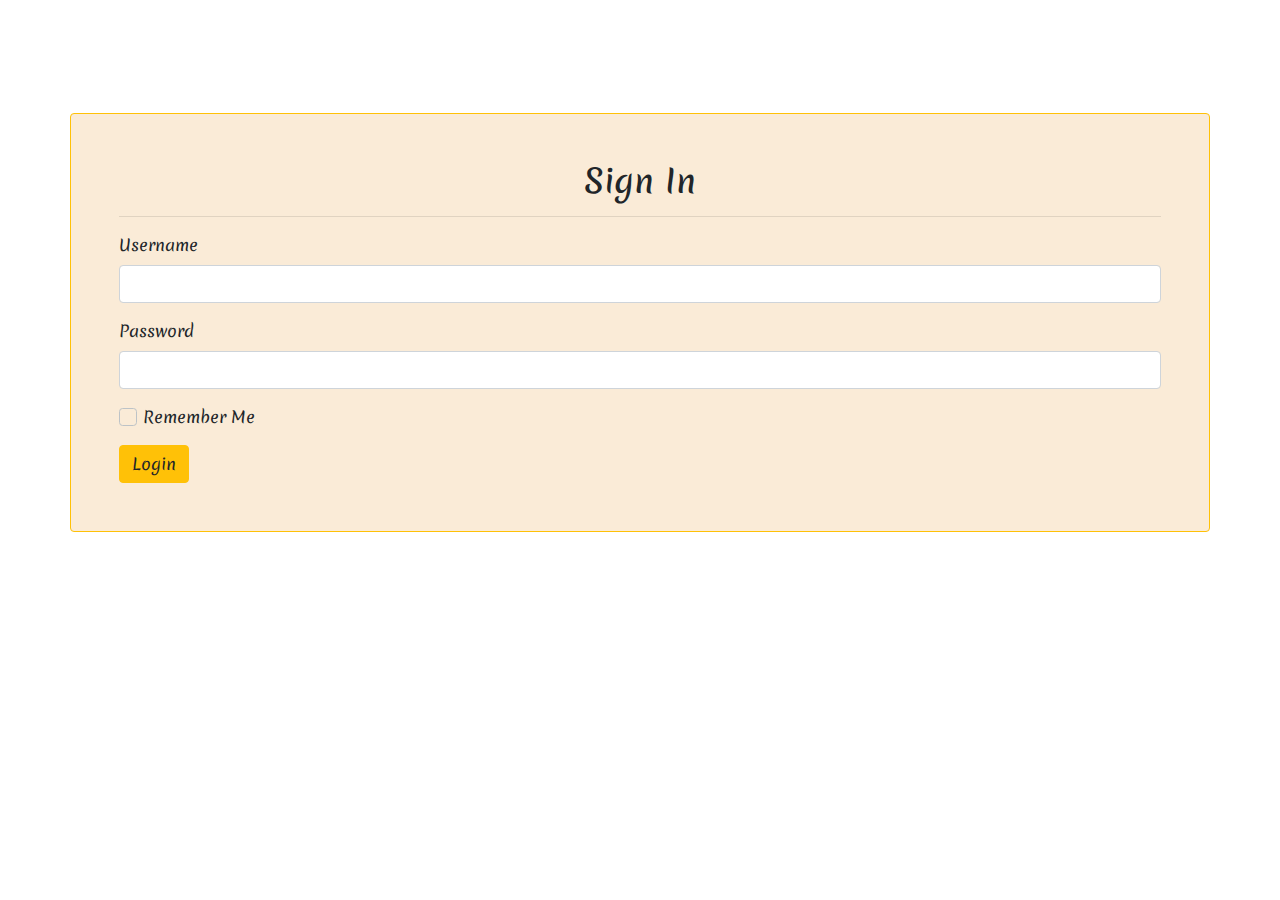
<file: signin.html>
<!DOCTYPE html>
<html lang="en">
<head>
    <meta charset="UTF-8">
    <meta name="viewport" content="width=device-width, initial-scale=1.0">
    <link rel="stylesheet" href="css/bootstrap.min.css">
    <link rel="stylesheet" href="css/style.css">
    <link rel="stylesheet" href="css/pretty-checkbox.min.css">
    <title>Sign Up</title>
</head>
<body>
    

    <div class="my-form container p-5 my-5 rounded border border-warning">
        <form>
            <h2 class="text-center">Sign In</h2>
            <hr>

            <div class="form-group">
                <label for="inputUsername">Username</label>
                <input type="text" class="form-control" id="inputUsername" placeholder="" required>
            </div>
            <div class="form-group">
                <label for="inputPassword">Password</label>
                <input type="password" class="form-control" id="inputPassword" required>
            </div>

            <div class="form-group">
                <div class="pretty p-svg p-curve p-jelly">
                    <input type="checkbox" id="inputTerms" />
                    <div class="state p-warning">
                        <!-- svg path -->
                        <svg class="svg svg-icon" viewBox="0 0 20 20">
                            <path d="M7.629,14.566c0.125,0.125,0.291,0.188,0.456,0.188c0.164,0,0.329-0.062,0.456-0.188l8.219-8.221c0.252-0.252,0.252-0.659,0-0.911c-0.252-0.252-0.659-0.252-0.911,0l-7.764,7.763L4.152,9.267c-0.252-0.251-0.66-0.251-0.911,0c-0.252,0.252-0.252,0.66,0,0.911L7.629,14.566z" style="stroke: white;fill:white;"></path>
                        </svg>
                        <label>Remember Me</label>
                    </div>
                </div>
            </div>
            <button type="submit" class="btn btn-warning">Login</button>
        </form>

    </div>

    <script src="js/jquery-3.4.1.slim.min.js"></script>
    <script src="js/popper.min.js"></script>
    <script src="js/bootstrap.min.js"></script>
</body>
</html>
</file>
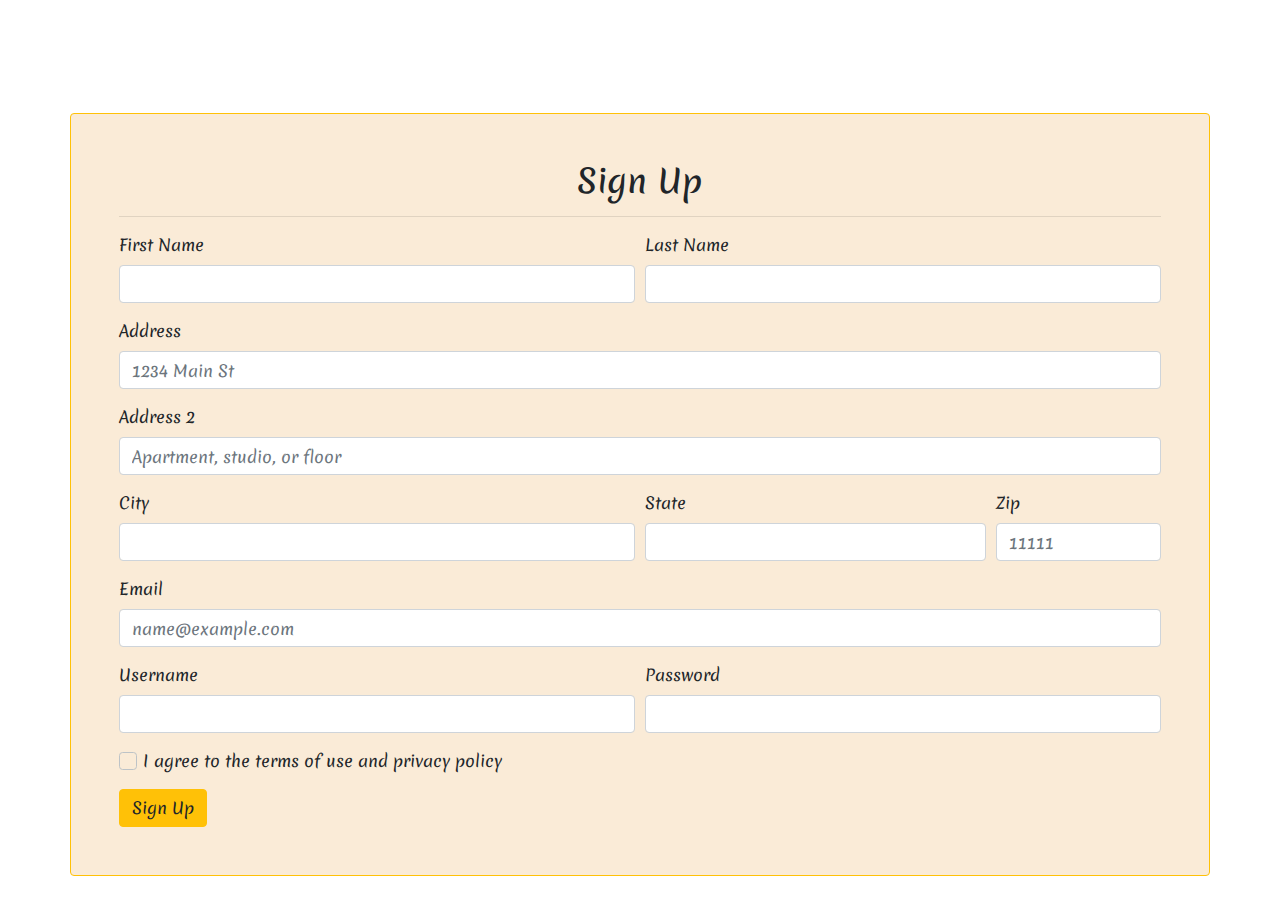
<file: signup.html>
<!DOCTYPE html>
<html lang="en">
<head>
    <meta charset="UTF-8">
    <meta name="viewport" content="width=device-width, initial-scale=1.0">
    <link rel="stylesheet" href="css/bootstrap.min.css">
    <link rel="stylesheet" href="css/style.css">
    <link rel="stylesheet" href="css/pretty-checkbox.min.css">
    <title>Sign Up</title>
</head>
<body>
    

    <div class="my-form container p-5 my-5 rounded border border-warning">
        <form>
            <h2 class="text-center">Sign Up</h2>
            <hr>

            <div class="form-row">
                <div class="form-group col-md-6">
                    <label for="inputFirstName">First Name</label>
                    <input type="text" class="form-control" id="inputFirstName" required>
                </div>
                <div class="form-group col-md-6">
                    <label for="inputLastName">Last Name</label>
                    <input type="text" class="form-control" id="inputLastName" required>
                </div>
            </div>

            <div class="form-group">
                <label for="inputAddress">Address</label>
                <input type="text" class="form-control" id="inputAddress" placeholder="1234 Main St" required>
            </div>
            <div class="form-group">
                <label for="inputAddress2">Address 2</label>
                <input type="text" class="form-control" id="inputAddress2" placeholder="Apartment, studio, or floor" required>
            </div>
            <div class="form-row">
                <div class="form-group col-md-6">
                    <label for="inputCity">City</label>
                    <input type="text" class="form-control" id="inputCity" required>
                </div>
                <div class="form-group col-md-4">
                    <label for="inputZip">State</label>
                    <input type="text" class="form-control" id="inputZip" required>
                </div>
                <div class="form-group col-md-2">
                    <label for="inputZip">Zip</label>
                    <input type="text" class="form-control" id="inputZip" placeholder="11111" required>
                </div>
            </div>
            <div class="form-group">
                <label for="inputEmail">Email</label>
                <input type="email" class="form-control" id="inputEmail" placeholder="name@example.com" required>
            </div>
            <div class="form-row">
                <div class="form-group col-md-6">
                    <label for="inputUsername">Username</label>
                    <input type="text" class="form-control" id="inputUsername" placeholder="" required>
                </div>
                <div class="form-group col-md-6">
                    <label for="inputPassword">Password</label>
                    <input type="password" class="form-control" id="inputPassword" required>
                </div>
            </div>
            <div class="form-group">
                <div class="pretty p-svg p-curve p-jelly">
                    <input type="checkbox" id="inputTerms" />
                    <div class="state p-warning">
                        <!-- svg path -->
                        <svg class="svg svg-icon" viewBox="0 0 20 20">
                            <path d="M7.629,14.566c0.125,0.125,0.291,0.188,0.456,0.188c0.164,0,0.329-0.062,0.456-0.188l8.219-8.221c0.252-0.252,0.252-0.659,0-0.911c-0.252-0.252-0.659-0.252-0.911,0l-7.764,7.763L4.152,9.267c-0.252-0.251-0.66-0.251-0.911,0c-0.252,0.252-0.252,0.66,0,0.911L7.629,14.566z" style="stroke: white;fill:white;"></path>
                        </svg>
                        <label>I agree to the terms of use and privacy policy</label>
                    </div>
                </div>
            </div>
            <button type="submit" class="btn btn-warning">Sign Up</button>
        </form>

    </div>

    <script src="js/jquery-3.4.1.slim.min.js"></script>
    <script src="js/popper.min.js"></script>
    <script src="js/bootstrap.min.js"></script>
</body>
</html>
</file>
<file: css/style.css>
@import url('https://fonts.googleapis.com/css2?family=Gloria+Hallelujah&display=swap');
@import url('https://fonts.googleapis.com/css2?family=Merienda&display=swap');

html, body{
  height: 100%;
  width: 100%;
}

a{
  color: rgb(255, 231, 204) ;
}

a:hover{
  color: #fff;
}

body{
    /*background-color: antiquewhite;*/
    font-family: 'Merienda', cursive;
    padding-top:65px;
}

.img-brand{
    width:40px;
    height:40px;
    transition: 0.5s;
    border-radius: 20px;
}

.img-brand:hover{
    transform: rotate(360deg);
}

.navbar-brand:hover .img-brand{
    box-shadow: 1px 1px 10px #fff,
                -1px -1px 10px #fff;
}

.navbar-brand{
    font-family: 'Gloria Hallelujah', cursive;
    transition: 0.5s;
}

.navbar-brand:hover{
    text-shadow: 1px 1px 10px #fff,
                -1px -1px 10px #fff;
    transform: rotate(-1deg);
}

.navbar-custom {
  transition:0.5s;
  background-color: #025a5ace; 
}

.navbar-custom:hover:not(footer) {
  background-color: #025a5ace; 
}

.navbar li{
    transition: 0.5s;
}

.navbar li:hover:not([id=coffee-nav-item]){
    padding-left: 10px;
    padding-right: 10px;
}

#coffee-nav-item:hover{
    margin-left: 10px !important;
    margin-right: 10px !important;
}


#coffee-nav-item{
  background-color:#5A020Cce;
  border-radius: 25px;
}

@media (min-width: 100px) {
    .animate {
      animation-duration: 0.3s;
      -webkit-animation-duration: 0.3s;
      animation-fill-mode: both;
      -webkit-animation-fill-mode: both;
    }
}
  
@keyframes slideIn {
    0% {
      transform: translateY(1rem);
      opacity: 0;
    }
    100% {
      transform:translateY(0rem);
      opacity: 1;
    }
    0% {
      transform: translateY(1rem);
      opacity: 0;
    }
}
  
@-webkit-keyframes slideIn {
    0% {
      -webkit-transform: transform;
      -webkit-opacity: 0;
    }
    100% {
      -webkit-transform: translateY(0);
      -webkit-opacity: 1;
    }
    0% {
      -webkit-transform: translateY(1rem);
      -webkit-opacity: 0;
    }
}
 


.slideIn {
    -webkit-animation-name: slideIn;
    animation-name: slideIn;
}

textarea:focus, 
select:focus, 
select.custom-select:focus, 
textarea.form-control:focus, 
input.form-control:focus, 
input[type=text]:focus, 
input[type=password]:focus, 
input[type=email]:focus, 
input[type=number]:focus, 
[type=text].form-control:focus, 
[type=password].form-control:focus, 
[type=email].form-control:focus, 
[type=tel].form-control:focus, 
[contenteditable].form-control:focus {
  box-shadow: inset 0 -1px 0 #dddddd00,
             1px 1px 6px #ffc107,
             -1px -1px 6px #ffc107;
}

.carousel-inner img{
  width: 400px;
  height: 500px;
}


.jumbotron{
  background-color: white;
  color: #71131E;
}

.rounded-bottom{
  border-top-left-radius: 0 !important;
  border-top-right-radius: 0 !important;
}

.mycoffee-svg{
  width: 100%;
  padding-left: 50px;
  opacity: 0.8;
  transition: 0.5s;
}

.mycoffee-svg:hover{
  opacity: 1;
  transform: rotate(-60deg);
}

.about-img{
  background-color: #71131E55;
}

.about-img:hover{
  background-color: #71131E77;
}

.my-form{
  background-color: antiquewhite;
}

.my-content{
  background-color: antiquewhite;
}

.my-content h1,
.my-content h2,
.my-content h3{
  color: #71131E;
}

.my-content p{
  transition: 0.5s;
}

.my-content p:before{
  color: #71131E;
  content: '► ';
}

#price{
  font-family: 'Segoe UI', Tahoma, Geneva, Verdana, sans-serif;
  font-weight: bold;
}
</file>
<file: css/pretty-checkbox.min.css>
/**
 * pretty-checkbox.css
 *
 * A pure CSS library to beautify checkbox and radio buttons
 *
 * Source: https://github.com/lokesh-coder/pretty-checkbox
 * Demo: https://lokesh-coder.github.io/pretty-checkbox
 *
 * Copyright (c) 2017 Lokesh rajendran
 */

.pretty *{box-sizing:border-box}.pretty input:not([type=checkbox]):not([type=radio]){display:none}.pretty{position:relative;display:inline-block;margin-right:1em;white-space:nowrap;line-height:1}.pretty input{position:absolute;left:0;top:0;min-width:1em;width:100%;height:100%;z-index:2;opacity:0;margin:0;padding:0;cursor:pointer}.pretty .state label{position:initial;display:inline-block;font-weight:400;margin:0;text-indent:1.5em;min-width:calc(1em + 2px)}.pretty .state label:after,.pretty .state label:before{content:'';width:calc(1em + 2px);height:calc(1em + 2px);display:block;box-sizing:border-box;border-radius:0;border:1px solid transparent;z-index:0;position:absolute;left:0;top:calc((0% - (100% - 1em)) - 8%);background-color:transparent}.pretty .state label:before{border-color:#bdc3c7}.pretty .state.p-is-hover,.pretty .state.p-is-indeterminate{display:none}@-webkit-keyframes zoom{0%{opacity:0;-webkit-transform:scale(0);transform:scale(0)}}@keyframes zoom{0%{opacity:0;-webkit-transform:scale(0);transform:scale(0)}}@-webkit-keyframes tada{0%{-webkit-animation-timing-function:ease-in;animation-timing-function:ease-in;opacity:0;-webkit-transform:scale(7);transform:scale(7)}38%{-webkit-animation-timing-function:ease-out;animation-timing-function:ease-out;opacity:1;-webkit-transform:scale(1);transform:scale(1)}55%{-webkit-animation-timing-function:ease-in;animation-timing-function:ease-in;-webkit-transform:scale(1.5);transform:scale(1.5)}72%{-webkit-animation-timing-function:ease-out;animation-timing-function:ease-out;-webkit-transform:scale(1);transform:scale(1)}81%{-webkit-animation-timing-function:ease-in;animation-timing-function:ease-in;-webkit-transform:scale(1.24);transform:scale(1.24)}89%{-webkit-animation-timing-function:ease-out;animation-timing-function:ease-out;-webkit-transform:scale(1);transform:scale(1)}95%{-webkit-animation-timing-function:ease-in;animation-timing-function:ease-in;-webkit-transform:scale(1.04);transform:scale(1.04)}100%{-webkit-animation-timing-function:ease-out;animation-timing-function:ease-out;-webkit-transform:scale(1);transform:scale(1)}}@keyframes tada{0%{-webkit-animation-timing-function:ease-in;animation-timing-function:ease-in;opacity:0;-webkit-transform:scale(7);transform:scale(7)}38%{-webkit-animation-timing-function:ease-out;animation-timing-function:ease-out;opacity:1;-webkit-transform:scale(1);transform:scale(1)}55%{-webkit-animation-timing-function:ease-in;animation-timing-function:ease-in;-webkit-transform:scale(1.5);transform:scale(1.5)}72%{-webkit-animation-timing-function:ease-out;animation-timing-function:ease-out;-webkit-transform:scale(1);transform:scale(1)}81%{-webkit-animation-timing-function:ease-in;animation-timing-function:ease-in;-webkit-transform:scale(1.24);transform:scale(1.24)}89%{-webkit-animation-timing-function:ease-out;animation-timing-function:ease-out;-webkit-transform:scale(1);transform:scale(1)}95%{-webkit-animation-timing-function:ease-in;animation-timing-function:ease-in;-webkit-transform:scale(1.04);transform:scale(1.04)}100%{-webkit-animation-timing-function:ease-out;animation-timing-function:ease-out;-webkit-transform:scale(1);transform:scale(1)}}@-webkit-keyframes jelly{0%{-webkit-transform:scale3d(1,1,1);transform:scale3d(1,1,1)}30%{-webkit-transform:scale3d(.75,1.25,1);transform:scale3d(.75,1.25,1)}40%{-webkit-transform:scale3d(1.25,.75,1);transform:scale3d(1.25,.75,1)}50%{-webkit-transform:scale3d(.85,1.15,1);transform:scale3d(.85,1.15,1)}65%{-webkit-transform:scale3d(1.05,.95,1);transform:scale3d(1.05,.95,1)}75%{-webkit-transform:scale3d(.95,1.05,1);transform:scale3d(.95,1.05,1)}100%{-webkit-transform:scale3d(1,1,1);transform:scale3d(1,1,1)}}@keyframes jelly{0%{-webkit-transform:scale3d(1,1,1);transform:scale3d(1,1,1)}30%{-webkit-transform:scale3d(.75,1.25,1);transform:scale3d(.75,1.25,1)}40%{-webkit-transform:scale3d(1.25,.75,1);transform:scale3d(1.25,.75,1)}50%{-webkit-transform:scale3d(.85,1.15,1);transform:scale3d(.85,1.15,1)}65%{-webkit-transform:scale3d(1.05,.95,1);transform:scale3d(1.05,.95,1)}75%{-webkit-transform:scale3d(.95,1.05,1);transform:scale3d(.95,1.05,1)}100%{-webkit-transform:scale3d(1,1,1);transform:scale3d(1,1,1)}}@-webkit-keyframes rotate{0%{opacity:0;-webkit-transform:translateZ(-200px) rotate(-45deg);transform:translateZ(-200px) rotate(-45deg)}100%{opacity:1;-webkit-transform:translateZ(0) rotate(0);transform:translateZ(0) rotate(0)}}@keyframes rotate{0%{opacity:0;-webkit-transform:translateZ(-200px) rotate(-45deg);transform:translateZ(-200px) rotate(-45deg)}100%{opacity:1;-webkit-transform:translateZ(0) rotate(0);transform:translateZ(0) rotate(0)}}@-webkit-keyframes pulse{0%{box-shadow:0 0 0 0 #bdc3c7}100%{box-shadow:0 0 0 1.5em rgba(189,195,199,0)}}@keyframes pulse{0%{box-shadow:0 0 0 0 #bdc3c7}100%{box-shadow:0 0 0 1.5em rgba(189,195,199,0)}}.pretty.p-default.p-fill .state label:after{-webkit-transform:scale(1);-ms-transform:scale(1);transform:scale(1)}.pretty.p-default .state label:after{-webkit-transform:scale(.6);-ms-transform:scale(.6);transform:scale(.6)}.pretty.p-default input:checked~.state label:after{background-color:#bdc3c7!important}.pretty.p-default.p-thick .state label:after,.pretty.p-default.p-thick .state label:before{border-width:calc(1em / 7)}.pretty.p-default.p-thick .state label:after{-webkit-transform:scale(.4)!important;-ms-transform:scale(.4)!important;transform:scale(.4)!important}.pretty.p-icon .state .icon{position:absolute;font-size:1em;width:calc(1em + 2px);height:calc(1em + 2px);left:0;z-index:1;text-align:center;line-height:normal;top:calc((0% - (100% - 1em)) - 8%);border:1px solid transparent;opacity:0}.pretty.p-icon .state .icon:before{margin:0;width:100%;height:100%;text-align:center;display:-webkit-box;display:-ms-flexbox;display:flex;-webkit-box-flex:1;-ms-flex:1;flex:1;-webkit-box-pack:center;-ms-flex-pack:center;justify-content:center;-webkit-box-align:center;-ms-flex-align:center;align-items:center;line-height:1}.pretty.p-icon input:checked~.state .icon{opacity:1}.pretty.p-icon input:checked~.state label:before{border-color:#5a656b}.pretty.p-svg .state .svg{position:absolute;font-size:1em;width:calc(1em + 2px);height:calc(1em + 2px);left:0;z-index:1;text-align:center;line-height:normal;top:calc((0% - (100% - 1em)) - 8%);border:1px solid transparent;opacity:0}.pretty.p-svg .state svg{margin:0;width:100%;height:100%;text-align:center;display:-webkit-box;display:-ms-flexbox;display:flex;-webkit-box-flex:1;-ms-flex:1;flex:1;-webkit-box-pack:center;-ms-flex-pack:center;justify-content:center;-webkit-box-align:center;-ms-flex-align:center;align-items:center;line-height:1}.pretty.p-svg input:checked~.state .svg{opacity:1}.pretty.p-image .state img{opacity:0;position:absolute;width:calc(1em + 2px);height:calc(1em + 2px);top:0;top:calc((0% - (100% - 1em)) - 8%);left:0;z-index:0;text-align:center;line-height:normal;-webkit-transform:scale(.8);-ms-transform:scale(.8);transform:scale(.8)}.pretty.p-image input:checked~.state img{opacity:1}.pretty.p-switch input{min-width:2em}.pretty.p-switch .state{position:relative}.pretty.p-switch .state:before{content:'';border:1px solid #bdc3c7;border-radius:60px;width:2em;box-sizing:unset;height:calc(1em + 2px);position:absolute;top:0;top:calc((0% - (100% - 1em)) - 16%);z-index:0;transition:all .5s ease}.pretty.p-switch .state label{text-indent:2.5em}.pretty.p-switch .state label:after,.pretty.p-switch .state label:before{transition:all .5s ease;border-radius:100%;left:0;border-color:transparent;-webkit-transform:scale(.8);-ms-transform:scale(.8);transform:scale(.8)}.pretty.p-switch .state label:after{background-color:#bdc3c7!important}.pretty.p-switch input:checked~.state:before{border-color:#5a656b}.pretty.p-switch input:checked~.state label:before{opacity:0}.pretty.p-switch input:checked~.state label:after{background-color:#5a656b!important;left:1em}.pretty.p-switch.p-fill input:checked~.state:before{border-color:#5a656b;background-color:#5a656b!important}.pretty.p-switch.p-fill input:checked~.state label:before{opacity:0}.pretty.p-switch.p-fill input:checked~.state label:after{background-color:#fff!important;left:1em}.pretty.p-switch.p-slim .state:before{height:.1em;background:#bdc3c7!important;top:calc(50% - .1em)}.pretty.p-switch.p-slim input:checked~.state:before{border-color:#5a656b;background-color:#5a656b!important}.pretty.p-has-hover input:hover~.state:not(.p-is-hover){display:none}.pretty.p-has-hover input:hover~.state.p-is-hover{display:block}.pretty.p-has-hover input:hover~.state.p-is-hover .icon{display:block}.pretty.p-has-focus input:focus~.state label:before{box-shadow:0 0 3px 0 #bdc3c7}.pretty.p-has-indeterminate input[type=checkbox]:indeterminate~.state:not(.p-is-indeterminate){display:none}.pretty.p-has-indeterminate input[type=checkbox]:indeterminate~.state.p-is-indeterminate{display:block}.pretty.p-has-indeterminate input[type=checkbox]:indeterminate~.state.p-is-indeterminate .icon{display:block;opacity:1}.pretty.p-toggle .state.p-on{opacity:0;display:none}.pretty.p-toggle .state .icon,.pretty.p-toggle .state .svg,.pretty.p-toggle .state img,.pretty.p-toggle .state.p-off{opacity:1;display:inherit}.pretty.p-toggle .state.p-off .icon{color:#bdc3c7}.pretty.p-toggle input:checked~.state.p-on{opacity:1;display:inherit}.pretty.p-toggle input:checked~.state.p-off{opacity:0;display:none}.pretty.p-plain input:checked~.state label:before,.pretty.p-plain.p-toggle .state label:before{content:none}.pretty.p-plain.p-plain .icon{-webkit-transform:scale(1.1);-ms-transform:scale(1.1);transform:scale(1.1)}.pretty.p-round .state label:after,.pretty.p-round .state label:before{border-radius:100%}.pretty.p-round.p-icon .state .icon{border-radius:100%;overflow:hidden}.pretty.p-round.p-icon .state .icon:before{-webkit-transform:scale(.8);-ms-transform:scale(.8);transform:scale(.8)}.pretty.p-curve .state label:after,.pretty.p-curve .state label:before{border-radius:20%}.pretty.p-smooth .icon,.pretty.p-smooth .svg,.pretty.p-smooth label:after,.pretty.p-smooth label:before{transition:all .5s ease}.pretty.p-smooth input:checked+.state label:after{transition:all .3s ease}.pretty.p-smooth input:checked+.state .icon,.pretty.p-smooth input:checked+.state .svg,.pretty.p-smooth input:checked+.state img{-webkit-animation:zoom .2s ease;animation:zoom .2s ease}.pretty.p-smooth.p-default input:checked+.state label:after{-webkit-animation:zoom .2s ease;animation:zoom .2s ease}.pretty.p-smooth.p-plain input:checked+.state label:before{content:'';-webkit-transform:scale(0);-ms-transform:scale(0);transform:scale(0);transition:all .5s ease}.pretty.p-tada:not(.p-default) input:checked+.state .icon,.pretty.p-tada:not(.p-default) input:checked+.state .svg,.pretty.p-tada:not(.p-default) input:checked+.state img,.pretty.p-tada:not(.p-default) input:checked+.state label:after,.pretty.p-tada:not(.p-default) input:checked+.state label:before{-webkit-animation:tada .7s cubic-bezier(.25,.46,.45,.94) 1 alternate;animation:tada .7s cubic-bezier(.25,.46,.45,.94) 1 alternate;opacity:1}.pretty.p-jelly:not(.p-default) input:checked+.state .icon,.pretty.p-jelly:not(.p-default) input:checked+.state .svg,.pretty.p-jelly:not(.p-default) input:checked+.state img,.pretty.p-jelly:not(.p-default) input:checked+.state label:after,.pretty.p-jelly:not(.p-default) input:checked+.state label:before{-webkit-animation:jelly .7s cubic-bezier(.25,.46,.45,.94);animation:jelly .7s cubic-bezier(.25,.46,.45,.94);opacity:1}.pretty.p-jelly:not(.p-default) input:checked+.state label:before{border-color:transparent}.pretty.p-rotate:not(.p-default) input:checked~.state .icon,.pretty.p-rotate:not(.p-default) input:checked~.state .svg,.pretty.p-rotate:not(.p-default) input:checked~.state img,.pretty.p-rotate:not(.p-default) input:checked~.state label:after,.pretty.p-rotate:not(.p-default) input:checked~.state label:before{-webkit-animation:rotate .7s cubic-bezier(.25,.46,.45,.94);animation:rotate .7s cubic-bezier(.25,.46,.45,.94);opacity:1}.pretty.p-rotate:not(.p-default) input:checked~.state label:before{border-color:transparent}.pretty.p-pulse:not(.p-switch) input:checked~.state label:before{-webkit-animation:pulse 1s;animation:pulse 1s}.pretty input[disabled]{cursor:not-allowed;display:none}.pretty input[disabled]~*{opacity:.5}.pretty.p-locked input{display:none;cursor:not-allowed}.pretty input:checked~.state.p-primary label:after,.pretty.p-toggle .state.p-primary label:after{background-color:#428bca!important}.pretty input:checked~.state.p-primary .icon,.pretty input:checked~.state.p-primary .svg,.pretty.p-toggle .state.p-primary .icon,.pretty.p-toggle .state.p-primary .svg{color:#fff;stroke:#fff}.pretty input:checked~.state.p-primary-o label:before,.pretty.p-toggle .state.p-primary-o label:before{border-color:#428bca}.pretty input:checked~.state.p-primary-o label:after,.pretty.p-toggle .state.p-primary-o label:after{background-color:transparent}.pretty input:checked~.state.p-primary-o .icon,.pretty input:checked~.state.p-primary-o .svg,.pretty input:checked~.state.p-primary-o svg,.pretty.p-toggle .state.p-primary-o .icon,.pretty.p-toggle .state.p-primary-o .svg,.pretty.p-toggle .state.p-primary-o svg{color:#428bca;stroke:#428bca}.pretty.p-default:not(.p-fill) input:checked~.state.p-primary-o label:after{background-color:#428bca!important}.pretty.p-switch input:checked~.state.p-primary:before{border-color:#428bca}.pretty.p-switch.p-fill input:checked~.state.p-primary:before{background-color:#428bca!important}.pretty.p-switch.p-slim input:checked~.state.p-primary:before{border-color:#245682;background-color:#245682!important}.pretty input:checked~.state.p-info label:after,.pretty.p-toggle .state.p-info label:after{background-color:#5bc0de!important}.pretty input:checked~.state.p-info .icon,.pretty input:checked~.state.p-info .svg,.pretty.p-toggle .state.p-info .icon,.pretty.p-toggle .state.p-info .svg{color:#fff;stroke:#fff}.pretty input:checked~.state.p-info-o label:before,.pretty.p-toggle .state.p-info-o label:before{border-color:#5bc0de}.pretty input:checked~.state.p-info-o label:after,.pretty.p-toggle .state.p-info-o label:after{background-color:transparent}.pretty input:checked~.state.p-info-o .icon,.pretty input:checked~.state.p-info-o .svg,.pretty input:checked~.state.p-info-o svg,.pretty.p-toggle .state.p-info-o .icon,.pretty.p-toggle .state.p-info-o .svg,.pretty.p-toggle .state.p-info-o svg{color:#5bc0de;stroke:#5bc0de}.pretty.p-default:not(.p-fill) input:checked~.state.p-info-o label:after{background-color:#5bc0de!important}.pretty.p-switch input:checked~.state.p-info:before{border-color:#5bc0de}.pretty.p-switch.p-fill input:checked~.state.p-info:before{background-color:#5bc0de!important}.pretty.p-switch.p-slim input:checked~.state.p-info:before{border-color:#2390b0;background-color:#2390b0!important}.pretty input:checked~.state.p-success label:after,.pretty.p-toggle .state.p-success label:after{background-color:#5cb85c!important}.pretty input:checked~.state.p-success .icon,.pretty input:checked~.state.p-success .svg,.pretty.p-toggle .state.p-success .icon,.pretty.p-toggle .state.p-success .svg{color:#fff;stroke:#fff}.pretty input:checked~.state.p-success-o label:before,.pretty.p-toggle .state.p-success-o label:before{border-color:#5cb85c}.pretty input:checked~.state.p-success-o label:after,.pretty.p-toggle .state.p-success-o label:after{background-color:transparent}.pretty input:checked~.state.p-success-o .icon,.pretty input:checked~.state.p-success-o .svg,.pretty input:checked~.state.p-success-o svg,.pretty.p-toggle .state.p-success-o .icon,.pretty.p-toggle .state.p-success-o .svg,.pretty.p-toggle .state.p-success-o svg{color:#5cb85c;stroke:#5cb85c}.pretty.p-default:not(.p-fill) input:checked~.state.p-success-o label:after{background-color:#5cb85c!important}.pretty.p-switch input:checked~.state.p-success:before{border-color:#5cb85c}.pretty.p-switch.p-fill input:checked~.state.p-success:before{background-color:#5cb85c!important}.pretty.p-switch.p-slim input:checked~.state.p-success:before{border-color:#357935;background-color:#357935!important}.pretty input:checked~.state.p-warning label:after,.pretty.p-toggle .state.p-warning label:after{background-color:#f0ad4e!important}.pretty input:checked~.state.p-warning .icon,.pretty input:checked~.state.p-warning .svg,.pretty.p-toggle .state.p-warning .icon,.pretty.p-toggle .state.p-warning .svg{color:#fff;stroke:#fff}.pretty input:checked~.state.p-warning-o label:before,.pretty.p-toggle .state.p-warning-o label:before{border-color:#f0ad4e}.pretty input:checked~.state.p-warning-o label:after,.pretty.p-toggle .state.p-warning-o label:after{background-color:transparent}.pretty input:checked~.state.p-warning-o .icon,.pretty input:checked~.state.p-warning-o .svg,.pretty input:checked~.state.p-warning-o svg,.pretty.p-toggle .state.p-warning-o .icon,.pretty.p-toggle .state.p-warning-o .svg,.pretty.p-toggle .state.p-warning-o svg{color:#f0ad4e;stroke:#f0ad4e}.pretty.p-default:not(.p-fill) input:checked~.state.p-warning-o label:after{background-color:#f0ad4e!important}.pretty.p-switch input:checked~.state.p-warning:before{border-color:#f0ad4e}.pretty.p-switch.p-fill input:checked~.state.p-warning:before{background-color:#f0ad4e!important}.pretty.p-switch.p-slim input:checked~.state.p-warning:before{border-color:#c77c11;background-color:#c77c11!important}.pretty input:checked~.state.p-danger label:after,.pretty.p-toggle .state.p-danger label:after{background-color:#d9534f!important}.pretty input:checked~.state.p-danger .icon,.pretty input:checked~.state.p-danger .svg,.pretty.p-toggle .state.p-danger .icon,.pretty.p-toggle .state.p-danger .svg{color:#fff;stroke:#fff}.pretty input:checked~.state.p-danger-o label:before,.pretty.p-toggle .state.p-danger-o label:before{border-color:#d9534f}.pretty input:checked~.state.p-danger-o label:after,.pretty.p-toggle .state.p-danger-o label:after{background-color:transparent}.pretty input:checked~.state.p-danger-o .icon,.pretty input:checked~.state.p-danger-o .svg,.pretty input:checked~.state.p-danger-o svg,.pretty.p-toggle .state.p-danger-o .icon,.pretty.p-toggle .state.p-danger-o .svg,.pretty.p-toggle .state.p-danger-o svg{color:#d9534f;stroke:#d9534f}.pretty.p-default:not(.p-fill) input:checked~.state.p-danger-o label:after{background-color:#d9534f!important}.pretty.p-switch input:checked~.state.p-danger:before{border-color:#d9534f}.pretty.p-switch.p-fill input:checked~.state.p-danger:before{background-color:#d9534f!important}.pretty.p-switch.p-slim input:checked~.state.p-danger:before{border-color:#a02622;background-color:#a02622!important}.pretty.p-bigger .icon,.pretty.p-bigger .img,.pretty.p-bigger .svg,.pretty.p-bigger label:after,.pretty.p-bigger label:before{font-size:1.2em!important;top:calc((0% - (100% - 1em)) - 35%)!important}.pretty.p-bigger label{text-indent:1.7em}@media print{.pretty .state .icon,.pretty .state label:after,.pretty .state label:before,.pretty .state:before{color-adjust:exact;-webkit-print-color-adjust:exact;print-color-adjust:exact}}
</file>
